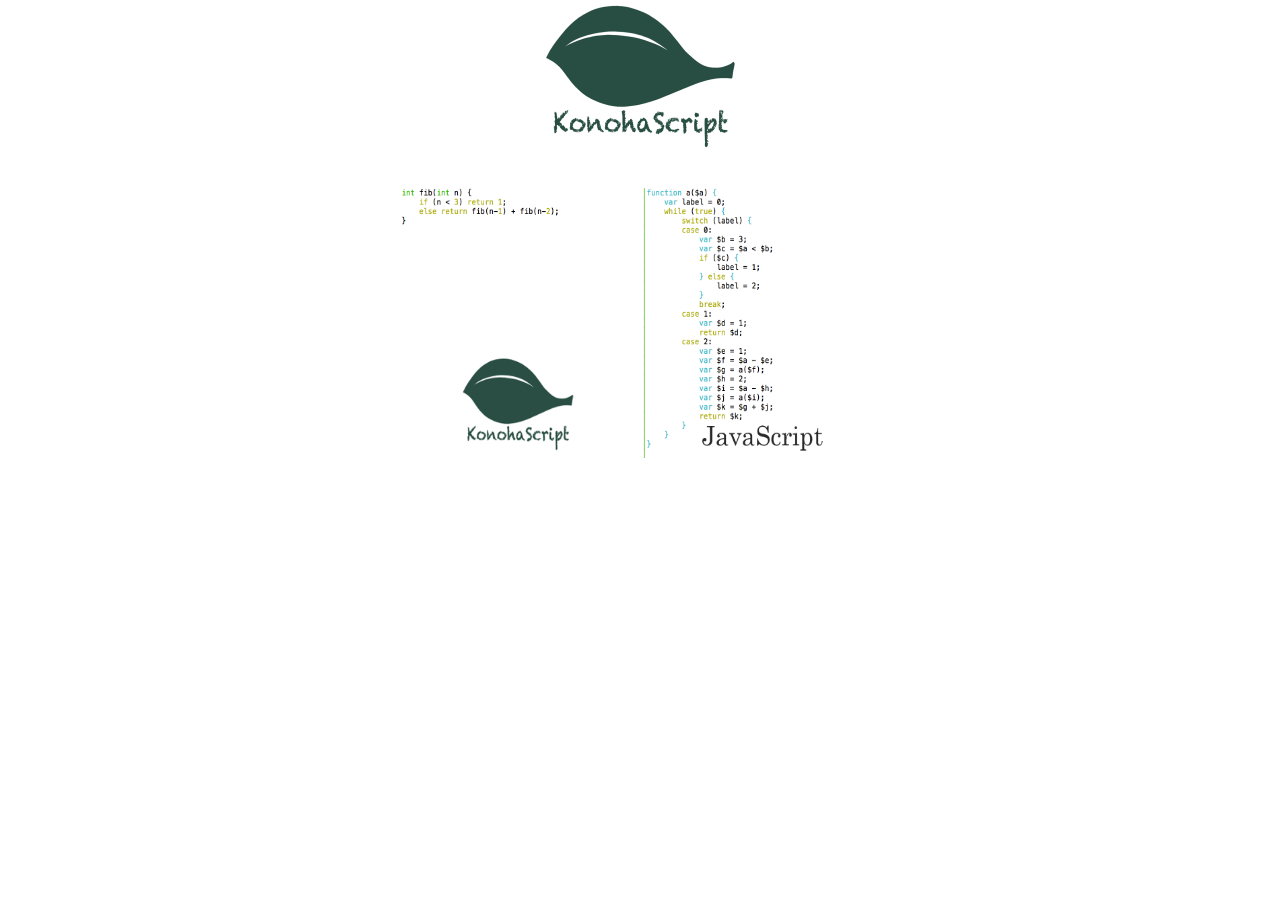
<file: k2js_demo/index.html>
<html>
<head>
<link rel="stylesheet" href="demo.css" type="text/css">
<script type="text/javascript" language="javascript" src="./konoha.js" > </script>
<script type="text/javascript" language="javascript" src="./konoha.math.js" > </script>
<script type="text/javascript" language="javascript" src="./js.js" > </script>
<script type="text/javascript" language="javascript" src="./js.dom.js" > </script>
<script type="text/javascript" language="javascript" src="./js.jquery.js" > </script>
<script type="text/javascript" language="javascript" src="./demo.js" > </script>
<style type="text/css">
canvas { background-color:#000; border: 1px solid #999; }
</style>
</head>

<body onload="konoha_main()">
<img src="konohalogo.png"><br></br>
<img src="screen_shot.png" width="480" height="270" class="mini">
<div class="haikei" id="back"></div>
<div class="shirohaikei" id="whiteback"></div>
<p class="cl" id="close">close</p>
<p class="cl" id="demo1">No.1</p>
<p class="cl" id="demo2">No.2</p>
<p class="cl" id="demo3">No.3</p>
</body>
</html>
</file>
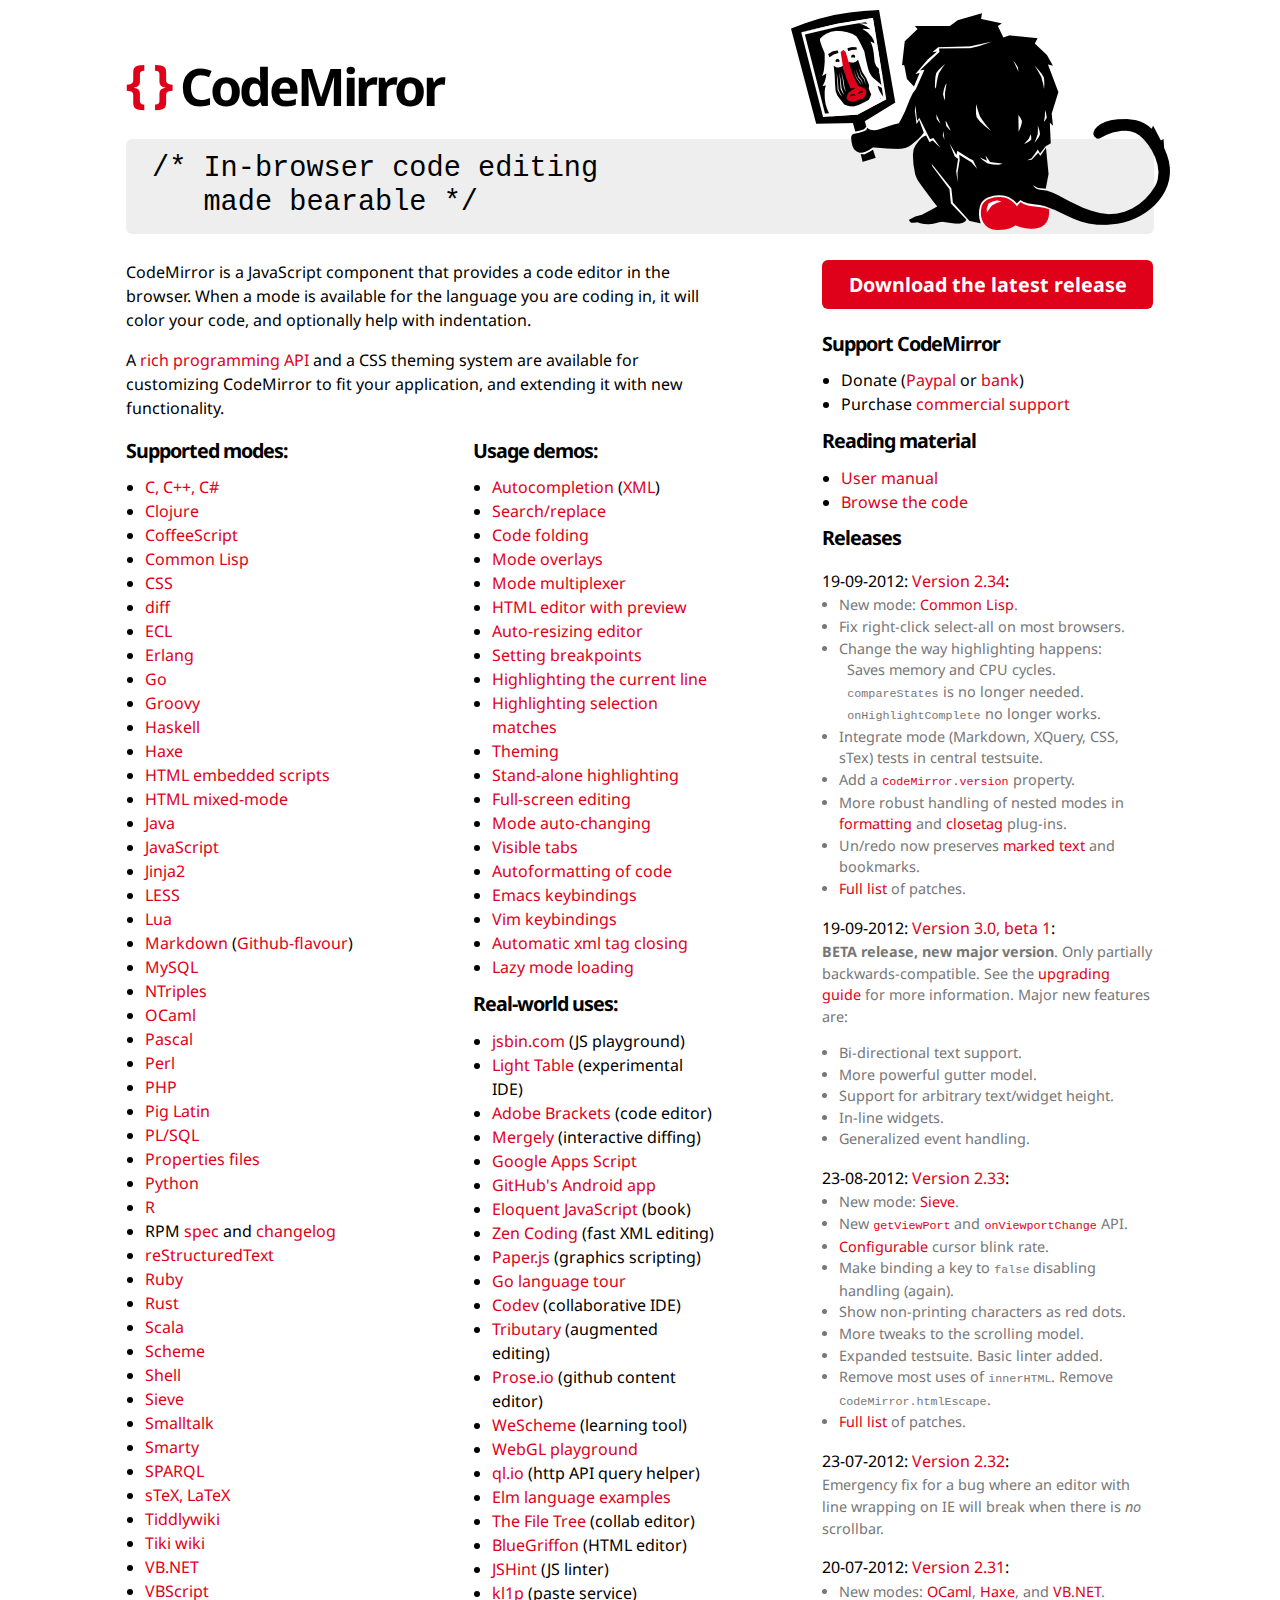
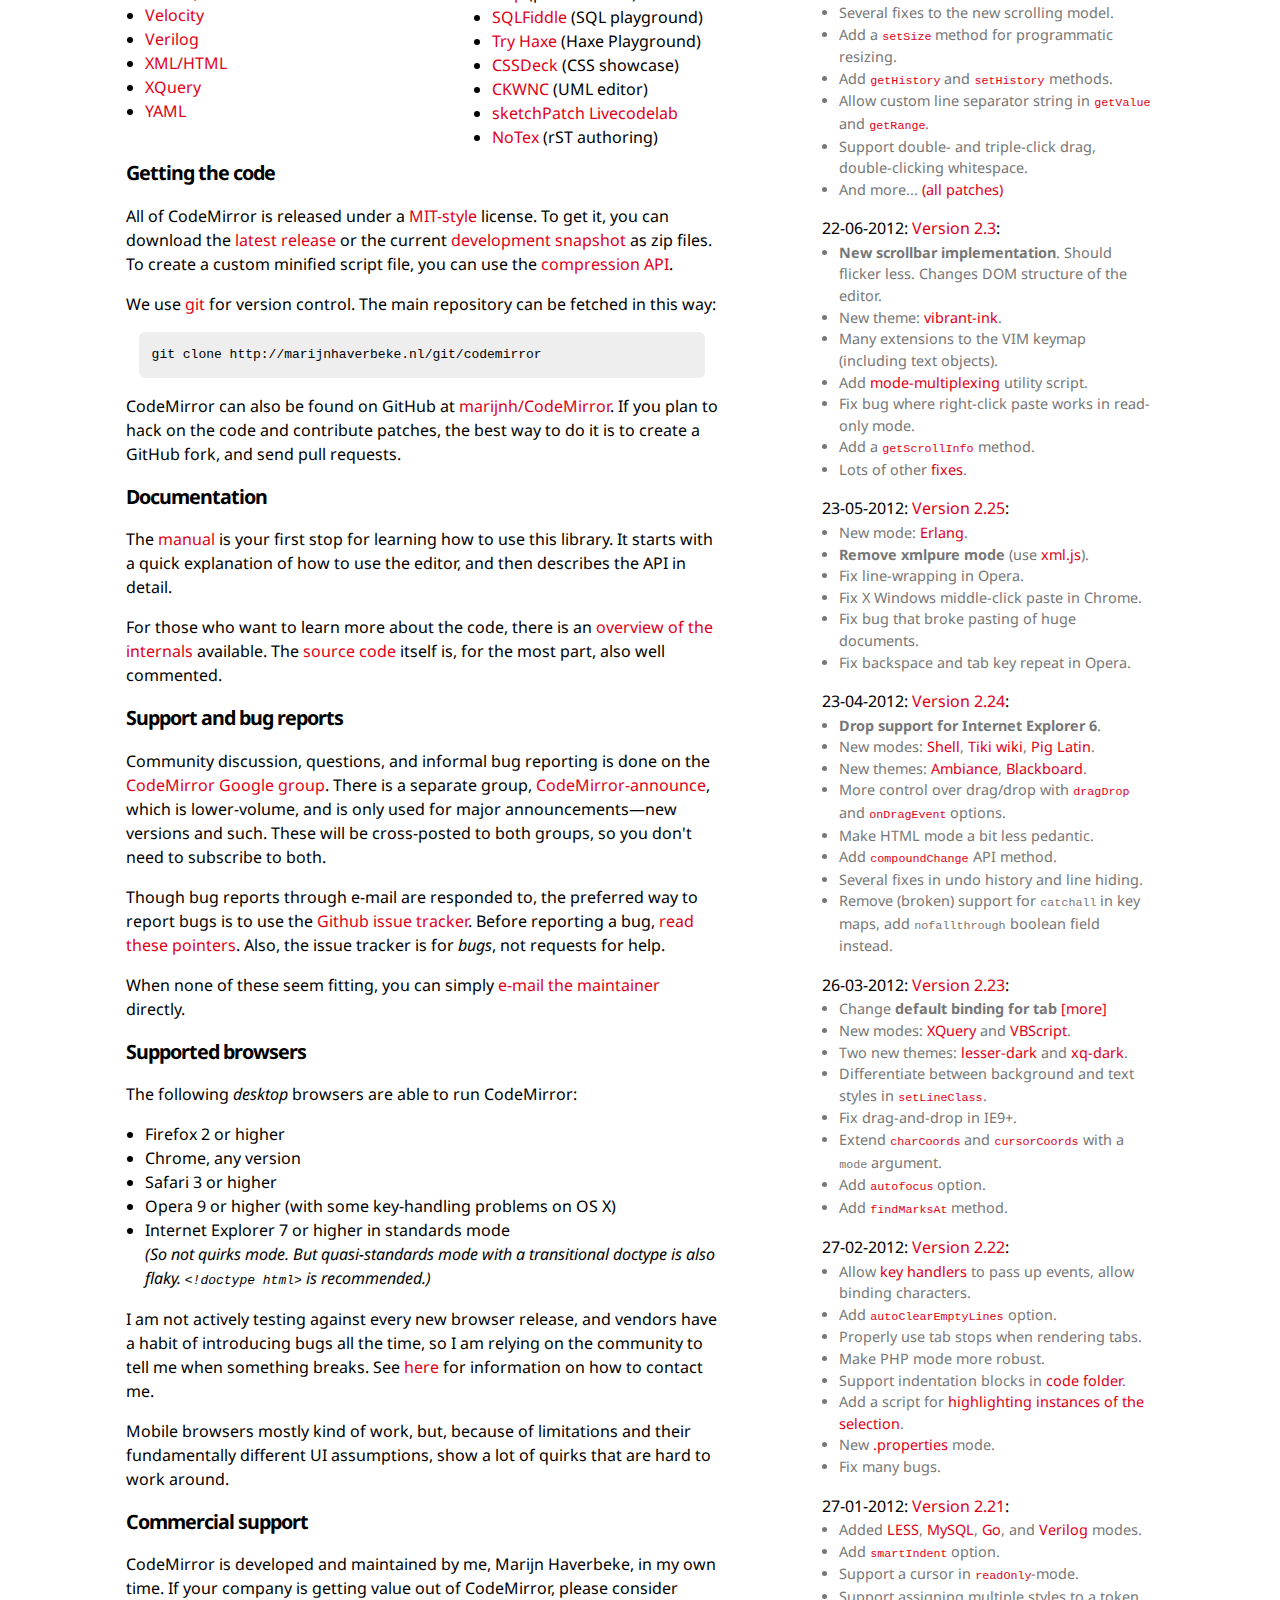
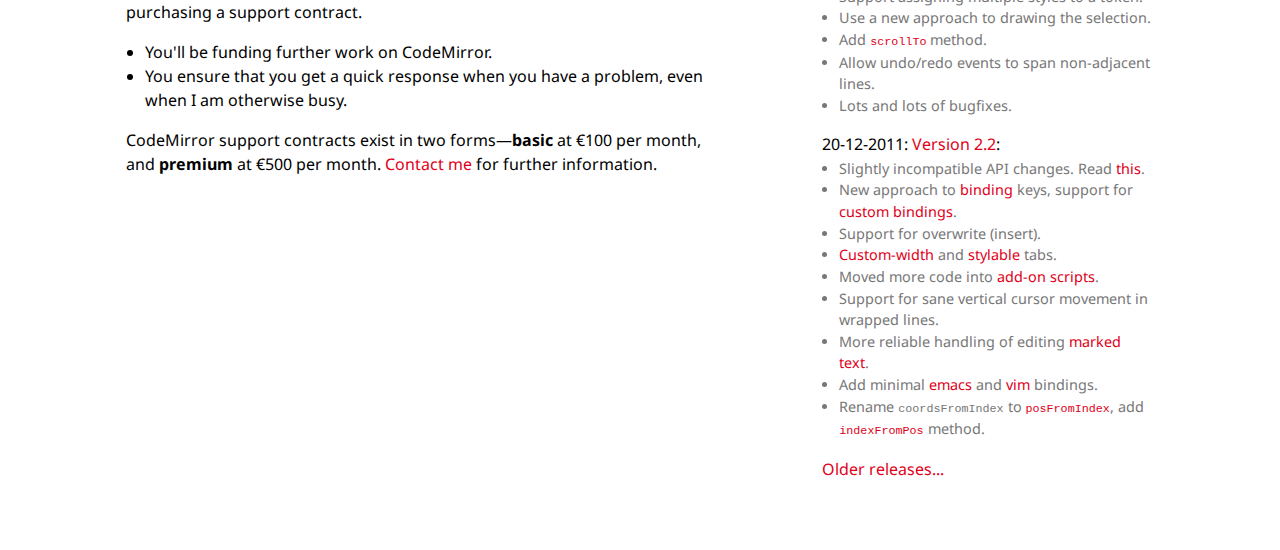
<file: lib/codemirror/index.html>
<!doctype html>
<html>
  <head>
    <meta charset="utf-8"/>
    <title>CodeMirror</title>
    <link rel="stylesheet" type="text/css" href="http://fonts.googleapis.com/css?family=Droid+Sans|Droid+Sans:bold"/>
    <link rel="stylesheet" type="text/css" href="doc/docs.css"/>
    <link rel="alternate" href="http://twitter.com/statuses/user_timeline/242283288.rss" type="application/rss+xml"/>
  </head>
  <body>

<h1><span class="logo-braces">{ }</span> <a href="http://codemirror.net/">CodeMirror</a></h1>

<div class="grey">
<img src="doc/baboon.png" class="logo" alt="logo"/>
<pre>
/* In-browser code editing
   made bearable */
</pre>
</div>

<div class="clear"><div class="left blk">

  <p style="margin-top: 0">CodeMirror is a JavaScript component that
  provides a code editor in the browser. When a mode is available for
  the language you are coding in, it will color your code, and
  optionally help with indentation.</p>

  <p>A <a href="doc/manual.html">rich programming API</a> and a CSS
  theming system are available for customizing CodeMirror to fit your
  application, and extending it with new functionality.</p>

  <div class="clear"><div class="left1 blk">

    <h2 style="margin-top: 0">Supported modes:</h2>

    <ul>
      <li><a href="mode/clike/index.html">C, C++, C#</a></li>
      <li><a href="mode/clojure/index.html">Clojure</a></li>
      <li><a href="mode/coffeescript/index.html">CoffeeScript</a></li>
      <li><a href="mode/commonlisp/index.html">Common Lisp</a></li>
      <li><a href="mode/css/index.html">CSS</a></li>
      <li><a href="mode/diff/index.html">diff</a></li>
      <li><a href="mode/ecl/index.html">ECL</a></li>
      <li><a href="mode/erlang/index.html">Erlang</a></li>
      <li><a href="mode/go/index.html">Go</a></li>
      <li><a href="mode/groovy/index.html">Groovy</a></li>
      <li><a href="mode/haskell/index.html">Haskell</a></li>
      <li><a href="mode/haxe/index.html">Haxe</a></li>
      <li><a href="mode/htmlembedded/index.html">HTML embedded scripts</a></li>
      <li><a href="mode/htmlmixed/index.html">HTML mixed-mode</a></li>
      <li><a href="mode/clike/index.html">Java</a></li>
      <li><a href="mode/javascript/index.html">JavaScript</a></li>
      <li><a href="mode/jinja2/index.html">Jinja2</a></li>
      <li><a href="mode/less/index.html">LESS</a></li>
      <li><a href="mode/lua/index.html">Lua</a></li>
      <li><a href="mode/markdown/index.html">Markdown</a> (<a href="mode/gfm/index.html">Github-flavour</a>)</li>
      <li><a href="mode/mysql/index.html">MySQL</a></li>
      <li><a href="mode/ntriples/index.html">NTriples</a></li>
      <li><a href="mode/ocaml/index.html">OCaml</a></li>
      <li><a href="mode/pascal/index.html">Pascal</a></li>
      <li><a href="mode/perl/index.html">Perl</a></li>
      <li><a href="mode/php/index.html">PHP</a></li>
      <li><a href="mode/pig/index.html">Pig Latin</a></li>
      <li><a href="mode/plsql/index.html">PL/SQL</a></li>
      <li><a href="mode/properties/index.html">Properties files</a></li>
      <li><a href="mode/python/index.html">Python</a></li>
      <li><a href="mode/r/index.html">R</a></li>
      <li>RPM <a href="mode/rpm/spec/index.html">spec</a> and <a href="mode/rpm/changes/index.html">changelog</a></li>
      <li><a href="mode/rst/index.html">reStructuredText</a></li>
      <li><a href="mode/ruby/index.html">Ruby</a></li>
      <li><a href="mode/rust/index.html">Rust</a></li>
      <li><a href="mode/clike/scala.html">Scala</a></li>
      <li><a href="mode/scheme/index.html">Scheme</a></li>
      <li><a href="mode/shell/index.html">Shell</a></li>
      <li><a href="mode/sieve/index.html">Sieve</a></li>
      <li><a href="mode/smalltalk/index.html">Smalltalk</a></li>
      <li><a href="mode/smarty/index.html">Smarty</a></li>
      <li><a href="mode/sparql/index.html">SPARQL</a></li>
      <li><a href="mode/stex/index.html">sTeX, LaTeX</a></li>
      <li><a href="mode/tiddlywiki/index.html">Tiddlywiki</a></li>
      <li><a href="mode/tiki/index.html">Tiki wiki</a></li>
      <li><a href="mode/vb/index.html">VB.NET</a></li>
      <li><a href="mode/vbscript/index.html">VBScript</a></li>
      <li><a href="mode/velocity/index.html">Velocity</a></li>
      <li><a href="mode/verilog/index.html">Verilog</a></li>
      <li><a href="mode/xml/index.html">XML/HTML</a></li>
      <li><a href="mode/xquery/index.html">XQuery</a></li>
      <li><a href="mode/yaml/index.html">YAML</a></li>
    </ul>

  </div><div class="left2 blk">

    <h2 style="margin-top: 0">Usage demos:</h2>

    <ul>
      <li><a href="demo/complete.html">Autocompletion</a> (<a href="demo/xmlcomplete.html">XML</a>)</li>
      <li><a href="demo/search.html">Search/replace</a></li>
      <li><a href="demo/folding.html">Code folding</a></li>
      <li><a href="demo/mustache.html">Mode overlays</a></li>
      <li><a href="demo/multiplex.html">Mode multiplexer</a></li>
      <li><a href="demo/preview.html">HTML editor with preview</a></li>
      <li><a href="demo/resize.html">Auto-resizing editor</a></li>
      <li><a href="demo/marker.html">Setting breakpoints</a></li>
      <li><a href="demo/activeline.html">Highlighting the current line</a></li>
      <li><a href="demo/matchhighlighter.html">Highlighting selection matches</a></li>
      <li><a href="demo/theme.html">Theming</a></li>
      <li><a href="demo/runmode.html">Stand-alone highlighting</a></li>
      <li><a href="demo/fullscreen.html">Full-screen editing</a></li>
      <li><a href="demo/changemode.html">Mode auto-changing</a></li>
      <li><a href="demo/visibletabs.html">Visible tabs</a></li>
      <li><a href="demo/formatting.html">Autoformatting of code</a></li>
      <li><a href="demo/emacs.html">Emacs keybindings</a></li>
      <li><a href="demo/vim.html">Vim keybindings</a></li>
      <li><a href="demo/closetag.html">Automatic xml tag closing</a></li>
      <li><a href="demo/loadmode.html">Lazy mode loading</a></li>
    </ul>

    <h2>Real-world uses:</h2>

    <ul>
      <li><a href="http://jsbin.com">jsbin.com</a> (JS playground)</li>
      <li><a href="http://www.chris-granger.com/2012/04/12/light-table---a-new-ide-concept/">Light Table</a> (experimental IDE)</li>
      <li><a href="http://brackets.io">Adobe Brackets</a> (code editor)</li>
      <li><a href="http://www.mergely.com/">Mergely</a> (interactive diffing)</li>
      <li><a href="https://script.google.com/">Google Apps Script</a></li>
      <li><a href="https://github.com/github/android">GitHub's Android app</a></li>
      <li><a href="http://eloquentjavascript.net/chapter1.html">Eloquent JavaScript</a> (book)</li>
      <li><a href="http://media.chikuyonok.ru/codemirror2/">Zen Coding</a> (fast XML editing)</li>
      <li><a href="http://paperjs.org/">Paper.js</a> (graphics scripting)</li>
      <li><a href="http://tour.golang.org">Go language tour</a></li>
      <li><a href="http://codev.it/">Codev</a> (collaborative IDE)</li>
      <li><a href="http://enjalot.com/tributary/2636296/sinwaves.js">Tributary</a> (augmented editing)</li>
      <li><a href="http://prose.io/">Prose.io</a> (github content editor)</li>
      <li><a href="http://www.wescheme.org/">WeScheme</a> (learning tool)</li>
      <li><a href="http://webglplayground.net/">WebGL playground</a></li>
      <li><a href="http://ql.io/">ql.io</a> (http API query helper)</li>
      <li><a href="http://elm-lang.org/Examples.elm">Elm language examples</a></li>
      <li><a href="https://thefiletree.com">The File Tree</a> (collab editor)</li>
      <li><a href="http://bluegriffon.org/">BlueGriffon</a> (HTML editor)</li>
      <li><a href="http://www.jshint.com/">JSHint</a> (JS linter)</li>
      <li><a href="http://kl1p.com/cmtest/1">kl1p</a> (paste service)</li>
      <li><a href="http://sqlfiddle.com">SQLFiddle</a> (SQL playground)</li>
      <li><a href="http://try.haxe.org">Try Haxe</a> (Haxe Playground) </li>
      <li><a href="http://cssdeck.com/">CSSDeck</a> (CSS showcase)</li>
      <li><a href="http://www.ckwnc.com/">CKWNC</a> (UML editor)</li>
      <li><a href="http://www.sketchpatch.net/labs/livecodelabIntro.html">sketchPatch Livecodelab</a></li>
      <li><a href="https://notex.ch">NoTex</a> (rST authoring)</li>
    </ul>

  </div></div>

  <h2 id="code">Getting the code</h2>

  <p>All of CodeMirror is released under a <a
  href="LICENSE">MIT-style</a> license. To get it, you can download
  the <a href="http://codemirror.net/codemirror.zip">latest
  release</a> or the current <a
  href="http://codemirror.net/codemirror-latest.zip">development
  snapshot</a> as zip files. To create a custom minified script file,
  you can use the <a href="doc/compress.html">compression API</a>.</p>

  <p>We use <a href="http://git-scm.com/">git</a> for version control.
  The main repository can be fetched in this way:</p>

  <pre class="code">git clone http://marijnhaverbeke.nl/git/codemirror</pre>

  <p>CodeMirror can also be found on GitHub at <a
  href="http://github.com/marijnh/CodeMirror">marijnh/CodeMirror</a>.
  If you plan to hack on the code and contribute patches, the best way
  to do it is to create a GitHub fork, and send pull requests.</p>

  <h2 id="documention">Documentation</h2>

  <p>The <a href="doc/manual.html">manual</a> is your first stop for
  learning how to use this library. It starts with a quick explanation
  of how to use the editor, and then describes the API in detail.</p>

  <p>For those who want to learn more about the code, there is
  an <a href="doc/internals.html">overview of the internals</a> available.
  The <a href="http://github.com/marijnh/CodeMirror">source code</a>
  itself is, for the most part, also well commented.</p>

  <h2 id="support">Support and bug reports</h2>

  <p>Community discussion, questions, and informal bug reporting is
  done on
  the <a href="http://groups.google.com/group/codemirror">CodeMirror
  Google group</a>. There is a separate
  group, <a href="http://groups.google.com/group/codemirror-announce">CodeMirror-announce</a>,
  which is lower-volume, and is only used for major announcements—new
  versions and such. These will be cross-posted to both groups, so you
  don't need to subscribe to both.</p>

  <p>Though bug reports through e-mail are responded to, the preferred
  way to report bugs is to use
  the <a href="http://github.com/marijnh/CodeMirror/issues">Github
  issue tracker</a>. Before reporting a
  bug, <a href="doc/reporting.html">read these pointers</a>. Also,
  the issue tracker is for <em>bugs</em>, not requests for help.</p>

  <p>When none of these seem fitting, you can
  simply <a href="mailto:marijnh@gmail.com">e-mail the maintainer</a>
  directly.</p>

  <h2 id="supported">Supported browsers</h2>

  <p>The following <em>desktop</em> browsers are able to run CodeMirror:</p>

  <ul>
    <li>Firefox 2 or higher</li>
    <li>Chrome, any version</li>
    <li>Safari 3 or higher</li>
    <li>Opera 9 or higher (with some key-handling problems on OS X)</li>
    <li>Internet Explorer 7 or higher in standards mode<br>
      <em>(So not quirks mode. But quasi-standards mode with a
      transitional doctype is also flaky. <code>&lt;!doctype
      html></code> is recommended.)</em></li>
  </ul>

  <p>I am not actively testing against every new browser release, and
  vendors have a habit of introducing bugs all the time, so I am
  relying on the community to tell me when something breaks.
  See <a href="#support">here</a> for information on how to contact
  me.</p>

  <p>Mobile browsers mostly kind of work, but, because of limitations
  and their fundamentally different UI assumptions, show a lot of
  quirks that are hard to work around.</p>

  <h2 id="commercial">Commercial support</h2>

  <p>CodeMirror is developed and maintained by me, Marijn Haverbeke,
  in my own time. If your company is getting value out of CodeMirror,
  please consider purchasing a support contract.</p>

  <ul>
    <li>You'll be funding further work on CodeMirror.</li>
    <li>You ensure that you get a quick response when you have a
    problem, even when I am otherwise busy.</li>
  </ul>

  <p>CodeMirror support contracts exist in two
  forms—<strong>basic</strong> at €100 per month,
  and <strong>premium</strong> at €500 per
  month. <a href="mailto:marijnh@gmail.com">Contact me</a> for further
  information.</p>

</div>

<div class="right blk">

  <a href="http://codemirror.net/codemirror.zip" class="download">Download the latest release</a>

  <h2>Support CodeMirror</h2>

  <ul>
    <li>Donate
    (<span onclick="document.getElementById('paypal').submit();"
    class="quasilink">Paypal</span>
    or <span onclick="document.getElementById('bankinfo').style.display = 'block';"
             class="quasilink">bank</span>)</li>
    <li>Purchase <a href="#commercial">commercial support</a></li>
  </ul>

  <p id="bankinfo" style="display: none;">
    Bank: <i>Rabobank</i><br/>
    Country: <i>Netherlands</i><br/>
    SWIFT: <i>RABONL2U</i><br/>
    Account: <i>147850770</i><br/>
    Name: <i>Marijn Haverbeke</i><br/>
    IBAN: <i>NL26 RABO 0147 8507 70</i>
  </p>

  <h2>Reading material</h2>

  <ul>
    <li><a href="doc/manual.html">User manual</a></li>
    <li><a href="http://github.com/marijnh/CodeMirror">Browse the code</a></li>
  </ul>

  <h2 id=releases>Releases</h2>

  <p class="rel">19-09-2012: <a href="http://codemirror.net/codemirror-2.34.zip">Version 2.34</a>:</p>

  <ul class="rel-note">
    <li>New mode: <a href="mode/commonlisp/index.html">Common Lisp</a>.</li>
    <li>Fix right-click select-all on most browsers.</li>
    <li>Change the way highlighting happens:<br>&nbsp; Saves memory and CPU cycles.<br>&nbsp; <code>compareStates</code> is no longer needed.<br>&nbsp; <code>onHighlightComplete</code> no longer works.</li>
    <li>Integrate mode (Markdown, XQuery, CSS, sTex) tests in central testsuite.</li>
    <li>Add a <a href="doc/manual.html#version"><code>CodeMirror.version</code></a> property.</li>
    <li>More robust handling of nested modes in <a href="demo/formatting.html">formatting</a> and <a href="demo/closetag.html">closetag</a> plug-ins.</li>
    <li>Un/redo now preserves <a href="doc/manual.html#markText">marked text</a> and bookmarks.</li>
    <li><a href="https://github.com/marijnh/CodeMirror/compare/v2.33...v2.34">Full list</a> of patches.</li>
  </ul>

  <p class="rel">19-09-2012: <a href="http://codemirror.net/codemirror-3.0beta1.zip">Version 3.0, beta 1</a>:</p>

  <p class="rel-note"><strong>BETA release, new major version</strong>. Only partially
  backwards-compatible. See
  the <a href="http://codemirror.net/3/doc/upgrade_v3.html">upgrading
  guide</a> for more information. Major new features are:</p>

  <ul class="rel-note">
    <li>Bi-directional text support.</li>
    <li>More powerful gutter model.</li>
    <li>Support for arbitrary text/widget height.</li>
    <li>In-line widgets.</li>
    <li>Generalized event handling.</li>
  </ul>

  <p class="rel">23-08-2012: <a href="http://codemirror.net/codemirror-2.33.zip">Version 2.33</a>:</p>

  <ul class="rel-note">
    <li>New mode: <a href="mode/sieve/index.html">Sieve</a>.</li>
    <li>New <a href="doc/manual.html#getViewport"><code>getViewPort</code></a> and <a href="doc/manual.html#option_onViewportChange"><code>onViewportChange</code></a> API.</li>
    <li><a href="doc/manual.html#option_cursorBlinkRate">Configurable</a> cursor blink rate.</li>
    <li>Make binding a key to <code>false</code> disabling handling (again).</li>
    <li>Show non-printing characters as red dots.</li>
    <li>More tweaks to the scrolling model.</li>
    <li>Expanded testsuite. Basic linter added.</li>
    <li>Remove most uses of <code>innerHTML</code>. Remove <code>CodeMirror.htmlEscape</code>.</li>
    <li><a href="https://github.com/marijnh/CodeMirror/compare/v2.32...v2.33">Full list</a> of patches.</li>
  </ul>

  <p class="rel">23-07-2012: <a href="http://codemirror.net/codemirror-2.32.zip">Version 2.32</a>:</p>

  <p class="rel-note">Emergency fix for a bug where an editor with
  line wrapping on IE will break when there is <em>no</em>
  scrollbar.</p>

  <p class="rel">20-07-2012: <a href="http://codemirror.net/codemirror-2.31.zip">Version 2.31</a>:</p>

  <ul class="rel-note">
    <li>New modes: <a href="mode/ocaml/index.html">OCaml</a>, <a href="mode/haxe/index.html">Haxe</a>, and <a href="mode/vb/index.html">VB.NET</a>.</li>
    <li>Several fixes to the new scrolling model.</li>
    <li>Add a <a href="doc/manual.html#setSize"><code>setSize</code></a> method for programmatic resizing.</li>
    <li>Add <a href="doc/manual.html#getHistory"><code>getHistory</code></a> and <a href="doc/manual.html#setHistory"><code>setHistory</code></a> methods.</li>
    <li>Allow custom line separator string in <a href="doc/manual.html#getValue"><code>getValue</code></a> and <a href="doc/manual.html#getRange"><code>getRange</code></a>.</li>
    <li>Support double- and triple-click drag, double-clicking whitespace.</li>
    <li>And more... <a href="https://github.com/marijnh/CodeMirror/compare/v2.3...v2.31">(all patches)</a></li>
  </ul>

  <p class="rel">22-06-2012: <a href="http://codemirror.net/codemirror-2.3.zip">Version 2.3</a>:</p>

  <ul class="rel-note">
    <li><strong>New scrollbar implementation</strong>. Should flicker less. Changes DOM structure of the editor.</li>
    <li>New theme: <a href="demo/theme.html?vibrant-ink">vibrant-ink</a>.</li>
    <li>Many extensions to the VIM keymap (including text objects).</li>
    <li>Add <a href="demo/multiplex.html">mode-multiplexing</a> utility script.</li>
    <li>Fix bug where right-click paste works in read-only mode.</li>
    <li>Add a <a href="doc/manual.html#getScrollInfo"><code>getScrollInfo</code></a> method.</li>
    <li>Lots of other <a href="https://github.com/marijnh/CodeMirror/compare/v2.25...v2.3">fixes</a>.</li>
  </ul>

  <p class="rel">23-05-2012: <a href="http://codemirror.net/codemirror-2.25.zip">Version 2.25</a>:</p>

  <ul class="rel-note">
    <li>New mode: <a href="mode/erlang/index.html">Erlang</a>.</li>
    <li><strong>Remove xmlpure mode</strong> (use <a href="mode/xml/index.html">xml.js</a>).</li>
    <li>Fix line-wrapping in Opera.</li>
    <li>Fix X Windows middle-click paste in Chrome.</li>
    <li>Fix bug that broke pasting of huge documents.</li>
    <li>Fix backspace and tab key repeat in Opera.</li>
  </ul>

  <p class="rel">23-04-2012: <a href="http://codemirror.net/codemirror-2.24.zip">Version 2.24</a>:</p>

  <ul class="rel-note">
    <li><strong>Drop support for Internet Explorer 6</strong>.</li>
    <li>New
    modes: <a href="mode/shell/index.html">Shell</a>, <a href="mode/tiki/index.html">Tiki
    wiki</a>, <a href="mode/pig/index.html">Pig Latin</a>.</li>
    <li>New themes: <a href="demo/theme.html?ambiance">Ambiance</a>, <a href="demo/theme.html?blackboard">Blackboard</a>.</li>
    <li>More control over drag/drop
    with <a href="doc/manual.html#option_dragDrop"><code>dragDrop</code></a>
    and <a href="doc/manual.html#option_onDragEvent"><code>onDragEvent</code></a>
    options.</li>
    <li>Make HTML mode a bit less pedantic.</li>
    <li>Add <a href="doc/manual.html#compoundChange"><code>compoundChange</code></a> API method.</li>
    <li>Several fixes in undo history and line hiding.</li>
    <li>Remove (broken) support for <code>catchall</code> in key maps,
    add <code>nofallthrough</code> boolean field instead.</li>
  </ul>

  <p class="rel">26-03-2012: <a href="http://codemirror.net/codemirror-2.23.zip">Version 2.23</a>:</p>

  <ul class="rel-note">
    <li>Change <strong>default binding for tab</strong> <a href="javascript:void(document.getElementById('tabbinding').style.display='')">[more]</a>
      <div style="display: none" id=tabbinding>
        Starting in 2.23, these bindings are default:
        <ul><li>Tab: Insert tab character</li>
          <li>Shift-tab: Reset line indentation to default</li>
          <li>Ctrl/Cmd-[: Reduce line indentation (old tab behaviour)</li>
          <li>Ctrl/Cmd-]: Increase line indentation (old shift-tab behaviour)</li>
        </ul>
      </div>
    </li>
    <li>New modes: <a href="mode/xquery/index.html">XQuery</a> and <a href="mode/vbscript/index.html">VBScript</a>.</li>
    <li>Two new themes: <a href="mode/less/index.html">lesser-dark</a> and <a href="mode/xquery/index.html">xq-dark</a>.</li>
    <li>Differentiate between background and text styles in <a href="doc/manual.html#setLineClass"><code>setLineClass</code></a>.</li>
    <li>Fix drag-and-drop in IE9+.</li>
    <li>Extend <a href="doc/manual.html#charCoords"><code>charCoords</code></a>
    and <a href="doc/manual.html#cursorCoords"><code>cursorCoords</code></a> with a <code>mode</code> argument.</li>
    <li>Add <a href="doc/manual.html#option_autofocus"><code>autofocus</code></a> option.</li>
    <li>Add <a href="doc/manual.html#findMarksAt"><code>findMarksAt</code></a> method.</li>
  </ul>

  <p class="rel">27-02-2012: <a href="http://codemirror.net/codemirror-2.22.zip">Version 2.22</a>:</p>

  <ul class="rel-note">
    <li>Allow <a href="doc/manual.html#keymaps">key handlers</a> to pass up events, allow binding characters.</li>
    <li>Add <a href="doc/manual.html#option_autoClearEmptyLines"><code>autoClearEmptyLines</code></a> option.</li>
    <li>Properly use tab stops when rendering tabs.</li>
    <li>Make PHP mode more robust.</li>
    <li>Support indentation blocks in <a href="doc/manual.html#util_foldcode">code folder</a>.</li>
    <li>Add a script for <a href="doc/manual.html#util_match-highlighter">highlighting instances of the selection</a>.</li>
    <li>New <a href="mode/properties/index.html">.properties</a> mode.</li>
    <li>Fix many bugs.</li>
  </ul>

  <p class="rel">27-01-2012: <a href="http://codemirror.net/codemirror-2.21.zip">Version 2.21</a>:</p>

  <ul class="rel-note">
    <li>Added <a href="mode/less/index.html">LESS</a>, <a href="mode/mysql/index.html">MySQL</a>,
    <a href="mode/go/index.html">Go</a>, and <a href="mode/verilog/index.html">Verilog</a> modes.</li>
    <li>Add <a href="doc/manual.html#option_smartIndent"><code>smartIndent</code></a>
    option.</li>
    <li>Support a cursor in <a href="doc/manual.html#option_readOnly"><code>readOnly</code></a>-mode.</li>
    <li>Support assigning multiple styles to a token.</li>
    <li>Use a new approach to drawing the selection.</li>
    <li>Add <a href="doc/manual.html#scrollTo"><code>scrollTo</code></a> method.</li>
    <li>Allow undo/redo events to span non-adjacent lines.</li>
    <li>Lots and lots of bugfixes.</li>
  </ul>

  <p class="rel">20-12-2011: <a href="http://codemirror.net/codemirror-2.2.zip">Version 2.2</a>:</p>

  <ul class="rel-note">
    <li>Slightly incompatible API changes. Read <a href="doc/upgrade_v2.2.html">this</a>.</li>
    <li>New approach
    to <a href="doc/manual.html#option_extraKeys">binding</a> keys,
    support for <a href="doc/manual.html#option_keyMap">custom
    bindings</a>.</li>
    <li>Support for overwrite (insert).</li>
    <li><a href="doc/manual.html#option_tabSize">Custom-width</a>
    and <a href="demo/visibletabs.html">stylable</a> tabs.</li>
    <li>Moved more code into <a href="doc/manual.html#addons">add-on scripts</a>.</li>
    <li>Support for sane vertical cursor movement in wrapped lines.</li>
    <li>More reliable handling of
    editing <a href="doc/manual.html#markText">marked text</a>.</li>
    <li>Add minimal <a href="demo/emacs.html">emacs</a>
    and <a href="demo/vim.html">vim</a> bindings.</li>
    <li>Rename <code>coordsFromIndex</code>
    to <a href="doc/manual.html#posFromIndex"><code>posFromIndex</code></a>,
    add <a href="doc/manual.html#indexFromPos"><code>indexFromPos</code></a>
    method.</li>
  </ul>

  <p><a href="doc/oldrelease.html">Older releases...</a></p>

</div></div>

<div style="height: 2em">&nbsp;</div>

  <form action="https://www.paypal.com/cgi-bin/webscr" method="post" id="paypal">
    <input type="hidden" name="cmd" value="_s-xclick"/>
    <input type="hidden" name="hosted_button_id" value="3FVHS5FGUY7CC"/>
  </form>

  </body>
</html>
</file>
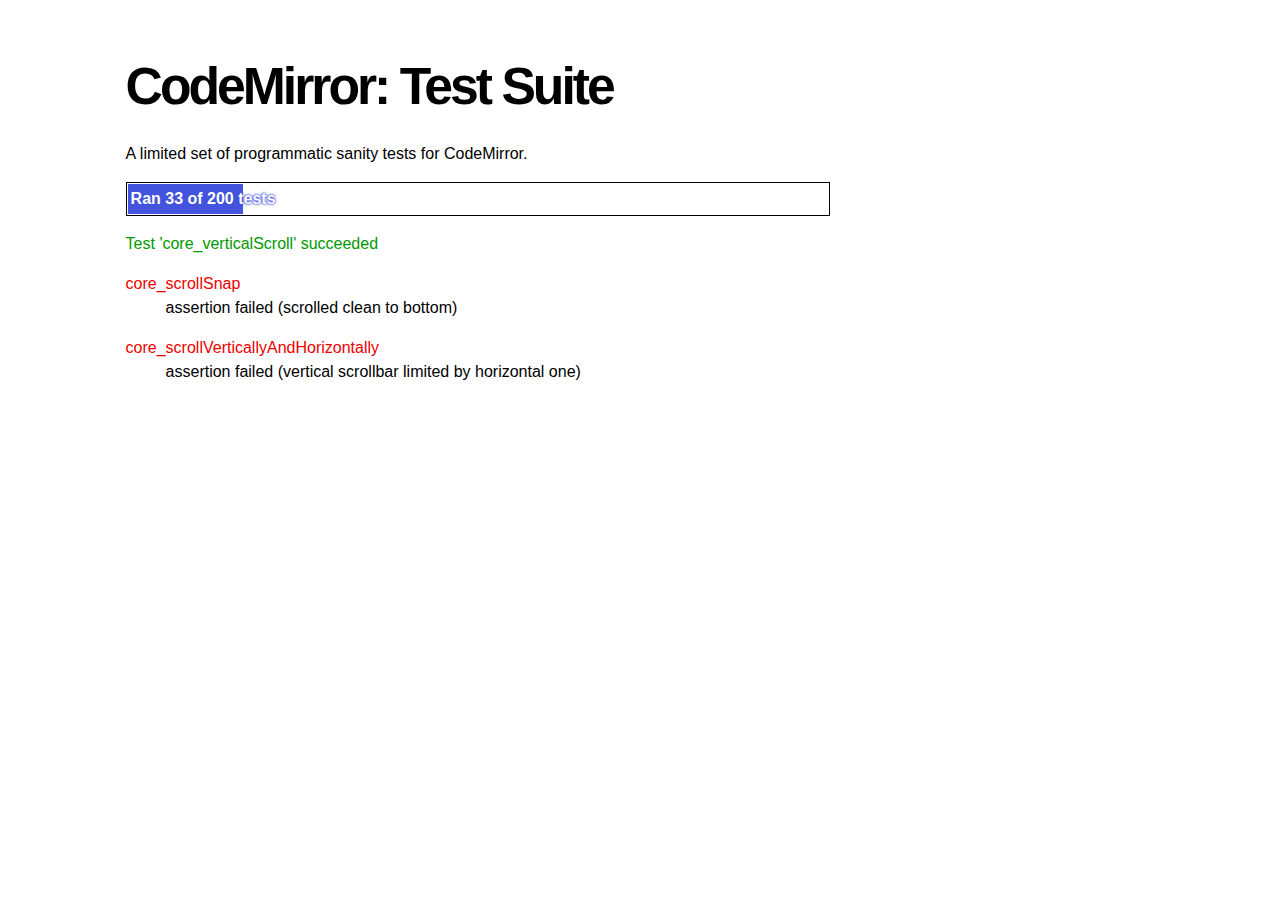
<file: lib/codemirror/test/index.html>
<!doctype html>
<html>
  <head>
    <meta charset="utf-8">
    <title>CodeMirror: Test Suite</title>
    <link rel="stylesheet" href="../lib/codemirror.css">
    <link rel="stylesheet" href="../doc/docs.css">
    <link rel="stylesheet" href="mode_test.css">
    <script src="../lib/codemirror.js"></script>
    <script src="../mode/javascript/javascript.js"></script>
    <script src="../mode/xml/xml.js"></script>

    <style type="text/css">
      .ok {color: #090;}
      .fail {color: #e00;}
      .error {color: #c90;}
      .done {font-weight: bold;}
      #progress {
        background: #45d;
        color: white;
        text-shadow: 0 0 1px #45d, 0 0 2px #45d, 0 0 3px #45d;
        font-weight: bold;
        white-space: pre;
      }
    </style>
  </head>
  <body>
    <h1>CodeMirror: Test Suite</h1>

    <p>A limited set of programmatic sanity tests for CodeMirror.</p>

    <div style="border: 1px solid black; padding: 1px; max-width: 700px;">
      <div style="width: 0px;" id=progress><div style="padding: 3px;">Ran <span id="progress_ran">0</span><span id="progress_total"> of 0</span> tests</div></div>
    </div>
    <p id=status>Please enable JavaScript...</p>
    <div id=output></div>

    <div style="visibility: hidden" id=testground></div>

    <script src="driver.js"></script>
    <script src="test.js"></script>
    <script src="mode_test.js"></script>
    <script src="../mode/css/css.js"></script>
    <script src="../mode/css/test.js"></script>
    <script src="../mode/markdown/markdown.js"></script>
    <script src="../mode/markdown/test.js"></script>
    <script src="../mode/stex/stex.js"></script>
    <script src="../mode/stex/test.js"></script>
    <script>
      window.onload = function() {
        runHarness();
      };
      CodeMirror.connect(window, 'hashchange', function(){
        runHarness();
      });

      function esc(str) {
        return str.replace(/[<&]/, function(ch) { return ch == "<" ? "&lt;" : "&amp;"; });
      }

      var output = document.getElementById("output"),
          progress = document.getElementById("progress"),
          progressRan = document.getElementById("progress_ran").childNodes[0],
          progressTotal = document.getElementById("progress_total").childNodes[0];
      var count = 0,
          failed = 0,
          bad = "",
          running = false, // Flag that states tests are running
         quit = false, // Flag to quit tests ASAP
         verbose = false; // Adds message for *every* test to output
      
      function runHarness(){
        if (running) {
          quit = true;
          setStatus("Restarting tests...", '', true);
          setTimeout(function(){runHarness();}, 500);
          return;
        }
        if (window.location.hash.substr(1)){
          debug = window.location.hash.substr(1).split(",");
        } else {
          debug = null;
        }
        quit = false;
        running = true;
        setStatus("Loading tests...");
        count = 0;
        failed = 0;
        bad = "";
        verbose = false;
        debugUsed = Array();
        totalTests = tests.length;
        progressTotal.nodeValue = " of " + totalTests;
        progressRan.nodeValue = count;
        output.innerHTML = '';
        document.getElementById("testground").innerHTML = "<form>" +
          "<textarea id=\"code\" name=\"code\"></textarea>" +
          "<input type=submit value=ok name=submit>" +
          "</form>";
        runTests(displayTest);
      }
      
      function setStatus(message, className, force){
        if (quit && !force) return;
        if (!message) throw("must provide message");
        var status = document.getElementById("status").childNodes[0];
        status.nodeValue = message;
        status.parentNode.className = className;
      }
      function addOutput(name, className, code){
        var newOutput = document.createElement("dl");
        var newTitle = document.createElement("dt");
        newTitle.className = className;
        newTitle.appendChild(document.createTextNode(name));
        newOutput.appendChild(newTitle);
        var newMessage = document.createElement("dd");
        newMessage.innerHTML = code;
        newOutput.appendChild(newTitle);
        newOutput.appendChild(newMessage);
        output.appendChild(newOutput);
      }
      function displayTest(type, name, customMessage) {
        var message = "???";
        if (type != "done") ++count;
        progress.style.width = (count * (progress.parentNode.clientWidth - 2) / totalTests) + "px";
        progressTotal.nodeValue = " of " + totalTests +
          (debugUsed.length && type != "done" ? "+" : "");
        progressRan.nodeValue = count;
        if (type == "ok") {
          message = "Test '" + name + "' succeeded";
          if (!verbose) customMessage = false;
        } else if (type == "expected") {
          message = "Test '" + name + "' failed as expected";
          if (!verbose) customMessage = false;
        } else if (type == "error" || type == "fail") {
          ++failed;
          message = "Test '" + name + "' failed";
        } else if (type == "done") {
          if (failed) {
            type += " fail";
            message = failed + " failure" + (failed > 1 ? "s" : "");
          } else if (count < totalTests) {
            failed = totalTests - count;
            type += " fail";
            message = failed + " failure" + (failed > 1 ? "s" : "");
          } else {
            type += " ok";
            message = "All passed";
          }
          if (debug && debug.length) {
            var bogusTests = totalTests - count;
            message += " — " + bogusTests + " nonexistent test" +
              (bogusTests > 1 ? "s" : "") + " requested by location.hash: " +
              "`" + debug.join("`, `") + "`";
          } else {
            progressTotal.nodeValue = '';
          }
          customMessage = true; // Hack to avoid adding to output
        }
        if (verbose && !customMessage)  customMessage = message;
        setStatus(message, type);
        if (customMessage.length > 0) {
          addOutput(name, type, customMessage);
        }
      }
    </script>
  </body>
</html>
</file>
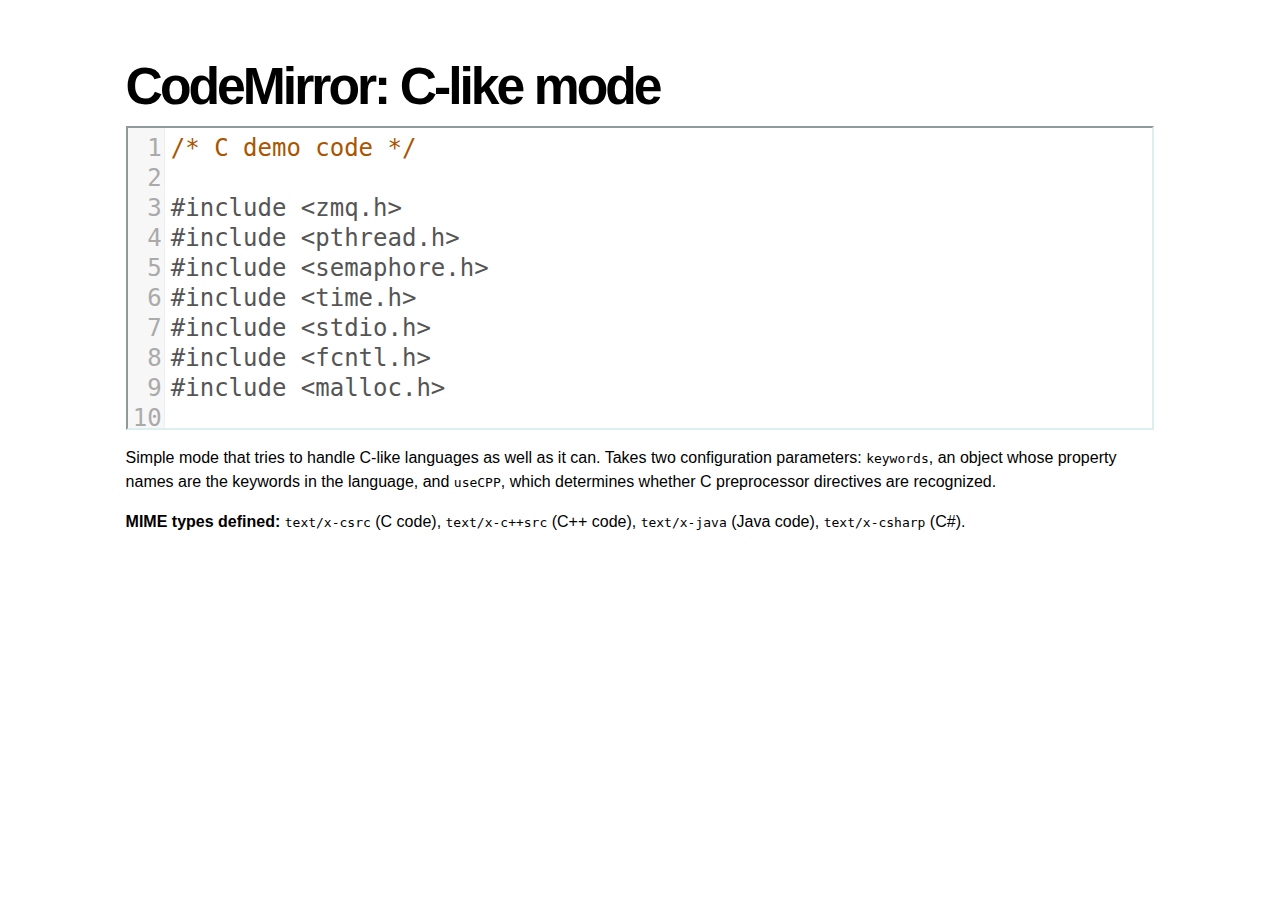
<file: lib/codemirror/mode/clike/index.html>
<!doctype html>
<html>
  <head>
    <meta charset="utf-8">
    <title>CodeMirror: C-like mode</title>
    <link rel="stylesheet" href="../../lib/codemirror.css">
    <script src="../../lib/codemirror.js"></script>
    <script src="clike.js"></script>
    <link rel="stylesheet" href="../../doc/docs.css">
    <style>.CodeMirror {border: 2px inset #dee;}</style>
  </head>
  <body>
    <h1>CodeMirror: C-like mode</h1>

<form><textarea id="code" name="code">
/* C demo code */

#include <zmq.h>
#include <pthread.h>
#include <semaphore.h>
#include <time.h>
#include <stdio.h>
#include <fcntl.h>
#include <malloc.h>

typedef struct {
  void* arg_socket;
  zmq_msg_t* arg_msg;
  char* arg_string;
  unsigned long arg_len;
  int arg_int, arg_command;

  int signal_fd;
  int pad;
  void* context;
  sem_t sem;
} acl_zmq_context;

#define p(X) (context->arg_##X)

void* zmq_thread(void* context_pointer) {
  acl_zmq_context* context = (acl_zmq_context*)context_pointer;
  char ok = 'K', err = 'X';
  int res;

  while (1) {
    while ((res = sem_wait(&amp;context->sem)) == EINTR);
    if (res) {write(context->signal_fd, &amp;err, 1); goto cleanup;}
    switch(p(command)) {
    case 0: goto cleanup;
    case 1: p(socket) = zmq_socket(context->context, p(int)); break;
    case 2: p(int) = zmq_close(p(socket)); break;
    case 3: p(int) = zmq_bind(p(socket), p(string)); break;
    case 4: p(int) = zmq_connect(p(socket), p(string)); break;
    case 5: p(int) = zmq_getsockopt(p(socket), p(int), (void*)p(string), &amp;p(len)); break;
    case 6: p(int) = zmq_setsockopt(p(socket), p(int), (void*)p(string), p(len)); break;
    case 7: p(int) = zmq_send(p(socket), p(msg), p(int)); break;
    case 8: p(int) = zmq_recv(p(socket), p(msg), p(int)); break;
    case 9: p(int) = zmq_poll(p(socket), p(int), p(len)); break;
    }
    p(command) = errno;
    write(context->signal_fd, &amp;ok, 1);
  }
 cleanup:
  close(context->signal_fd);
  free(context_pointer);
  return 0;
}

void* zmq_thread_init(void* zmq_context, int signal_fd) {
  acl_zmq_context* context = malloc(sizeof(acl_zmq_context));
  pthread_t thread;

  context->context = zmq_context;
  context->signal_fd = signal_fd;
  sem_init(&amp;context->sem, 1, 0);
  pthread_create(&amp;thread, 0, &amp;zmq_thread, context);
  pthread_detach(thread);
  return context;
}
</textarea></form>

    <script>
      var editor = CodeMirror.fromTextArea(document.getElementById("code"), {
        lineNumbers: true,
        matchBrackets: true,
        mode: "text/x-csrc"
      });
    </script>

    <p>Simple mode that tries to handle C-like languages as well as it
    can. Takes two configuration parameters: <code>keywords</code>, an
    object whose property names are the keywords in the language,
    and <code>useCPP</code>, which determines whether C preprocessor
    directives are recognized.</p>

    <p><strong>MIME types defined:</strong> <code>text/x-csrc</code>
    (C code), <code>text/x-c++src</code> (C++
    code), <code>text/x-java</code> (Java
    code), <code>text/x-csharp</code> (C#).</p>
  </body>
</html>
</file>
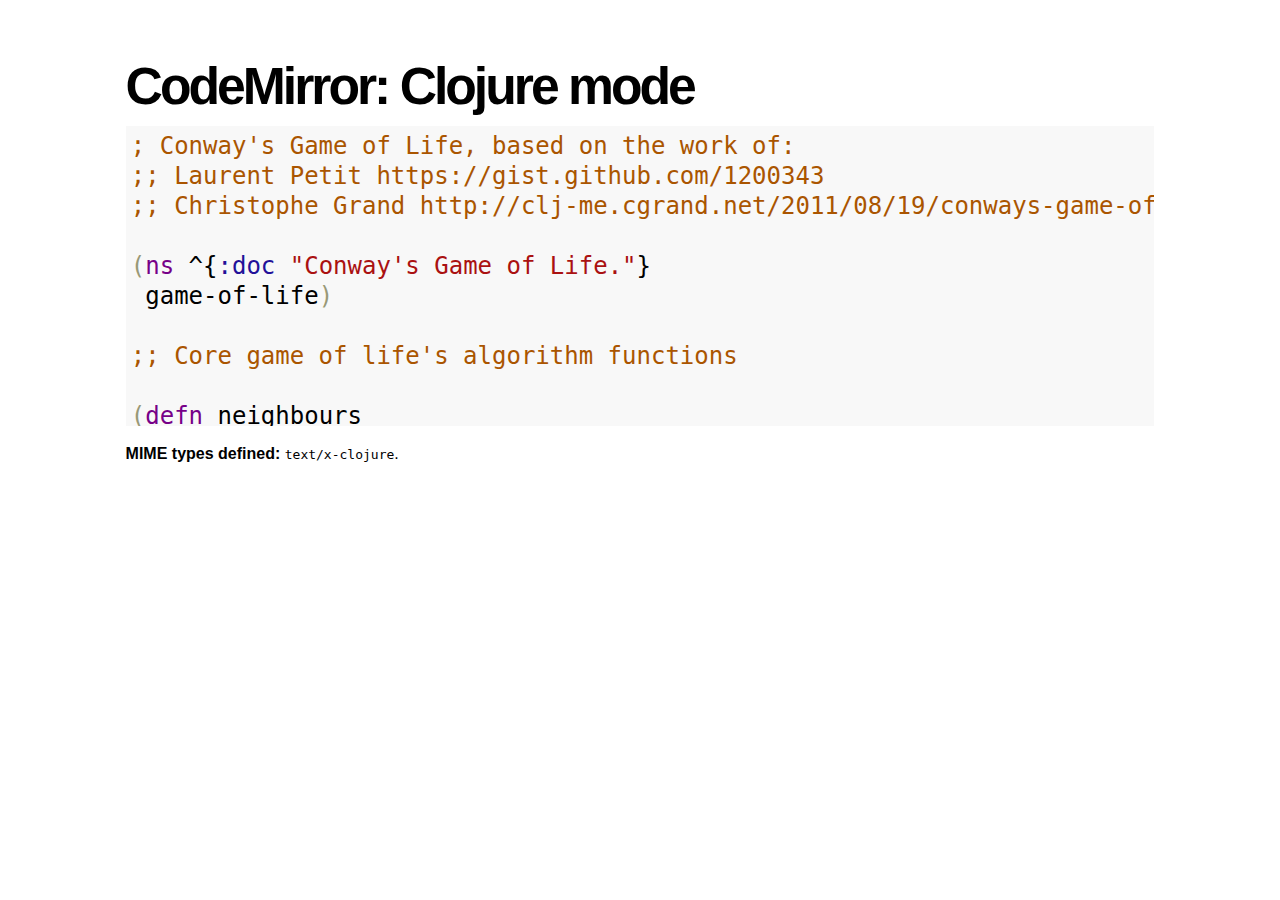
<file: lib/codemirror/mode/clojure/index.html>
<!doctype html>
<html>
  <head>
    <meta charset="utf-8">
    <title>CodeMirror: Clojure mode</title>
    <link rel="stylesheet" href="../../lib/codemirror.css">
    <script src="../../lib/codemirror.js"></script>
    <script src="clojure.js"></script>
    <style>.CodeMirror {background: #f8f8f8;}</style>
    <link rel="stylesheet" href="../../doc/docs.css">
  </head>
  <body>
    <h1>CodeMirror: Clojure mode</h1>
    <form><textarea id="code" name="code">
; Conway's Game of Life, based on the work of:
;; Laurent Petit https://gist.github.com/1200343
;; Christophe Grand http://clj-me.cgrand.net/2011/08/19/conways-game-of-life

(ns ^{:doc "Conway's Game of Life."}
 game-of-life)

;; Core game of life's algorithm functions

(defn neighbours 
  "Given a cell's coordinates, returns the coordinates of its neighbours."
  [[x y]]
  (for [dx [-1 0 1] dy (if (zero? dx) [-1 1] [-1 0 1])]
    [(+ dx x) (+ dy y)]))

(defn step 
  "Given a set of living cells, computes the new set of living cells."
  [cells]
  (set (for [[cell n] (frequencies (mapcat neighbours cells))
             :when (or (= n 3) (and (= n 2) (cells cell)))]
         cell)))

;; Utility methods for displaying game on a text terminal

(defn print-board 
  "Prints a board on *out*, representing a step in the game."
  [board w h]
  (doseq [x (range (inc w)) y (range (inc h))]
    (if (= y 0) (print "\n")) 
    (print (if (board [x y]) "[X]" " . "))))

(defn display-grids 
  "Prints a squence of boards on *out*, representing several steps."
  [grids w h]
  (doseq [board grids]
    (print-board board w h)
    (print "\n")))

;; Launches an example board

(def 
  ^{:doc "board represents the initial set of living cells"}
   board #{[2 1] [2 2] [2 3]})

(display-grids (take 3 (iterate step board)) 5 5) </textarea></form>
    <script>
      var editor = CodeMirror.fromTextArea(document.getElementById("code"), {});
    </script>

    <p><strong>MIME types defined:</strong> <code>text/x-clojure</code>.</p>

  </body>
</html>
</file>
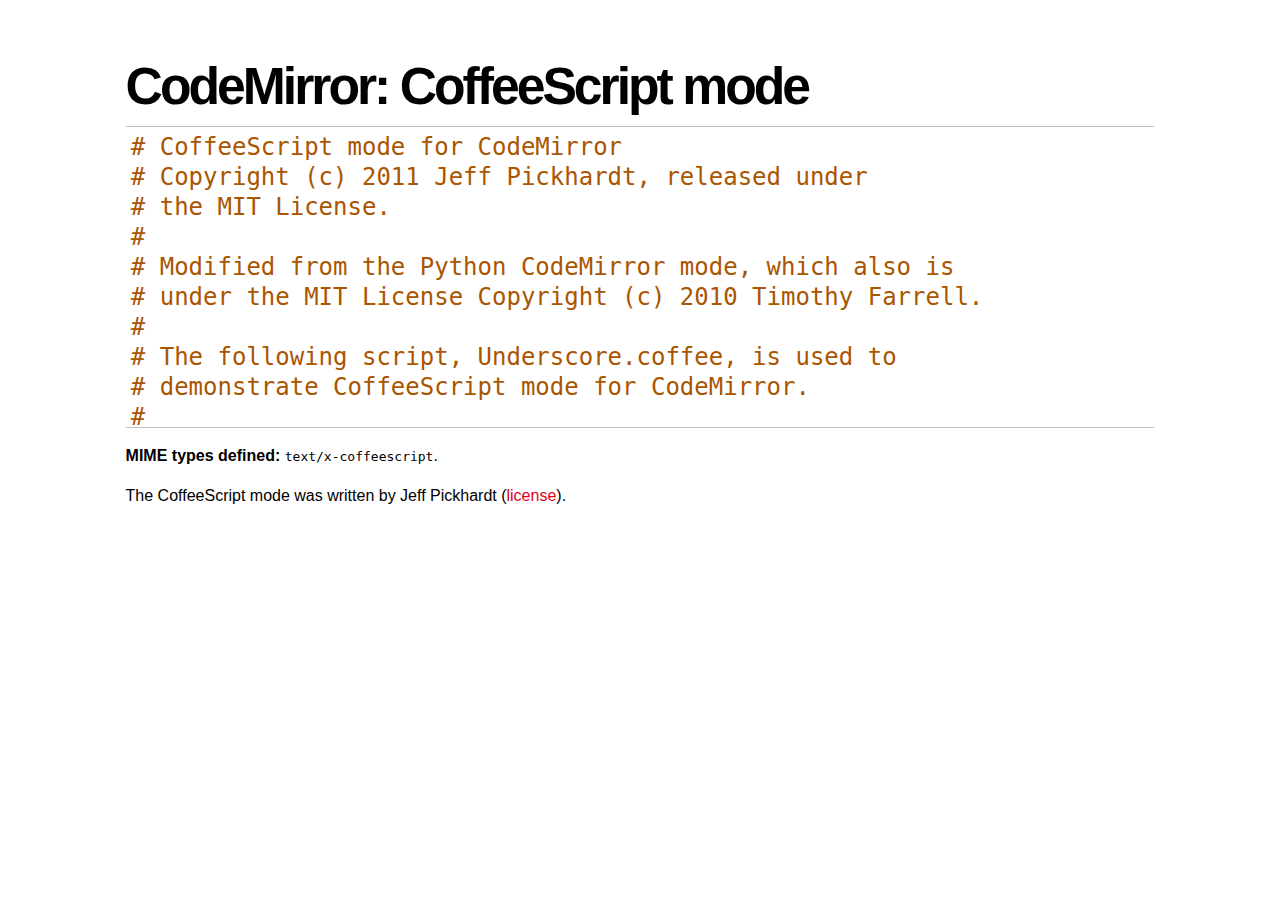
<file: lib/codemirror/mode/coffeescript/index.html>
<!doctype html>
<html>
  <head>
    <meta charset="utf-8">
    <title>CodeMirror: CoffeeScript mode</title>
    <link rel="stylesheet" href="../../lib/codemirror.css">
    <script src="../../lib/codemirror.js"></script>
    <script src="coffeescript.js"></script>
    <style>.CodeMirror {border-top: 1px solid silver; border-bottom: 1px solid silver;}</style>
    <link rel="stylesheet" href="../../doc/docs.css">
  </head>
  <body>
    <h1>CodeMirror: CoffeeScript mode</h1>
    <form><textarea id="code" name="code">
# CoffeeScript mode for CodeMirror
# Copyright (c) 2011 Jeff Pickhardt, released under
# the MIT License.
#
# Modified from the Python CodeMirror mode, which also is 
# under the MIT License Copyright (c) 2010 Timothy Farrell.
#
# The following script, Underscore.coffee, is used to 
# demonstrate CoffeeScript mode for CodeMirror.
#
# To download CoffeeScript mode for CodeMirror, go to:
# https://github.com/pickhardt/coffeescript-codemirror-mode

# **Underscore.coffee
# (c) 2011 Jeremy Ashkenas, DocumentCloud Inc.**
# Underscore is freely distributable under the terms of the
# [MIT license](http://en.wikipedia.org/wiki/MIT_License).
# Portions of Underscore are inspired by or borrowed from
# [Prototype.js](http://prototypejs.org/api), Oliver Steele's
# [Functional](http://osteele.com), and John Resig's
# [Micro-Templating](http://ejohn.org).
# For all details and documentation:
# http://documentcloud.github.com/underscore/


# Baseline setup
# --------------

# Establish the root object, `window` in the browser, or `global` on the server.
root = this


# Save the previous value of the `_` variable.
previousUnderscore = root._

### Multiline
    comment
###

# Establish the object that gets thrown to break out of a loop iteration.
# `StopIteration` is SOP on Mozilla.
breaker = if typeof(StopIteration) is 'undefined' then '__break__' else StopIteration


#### Docco style single line comment (title)


# Helper function to escape **RegExp** contents, because JS doesn't have one.
escapeRegExp = (string) -> string.replace(/([.*+?^${}()|[\]\/\\])/g, '\\$1')


# Save bytes in the minified (but not gzipped) version:
ArrayProto = Array.prototype
ObjProto = Object.prototype


# Create quick reference variables for speed access to core prototypes.
slice = ArrayProto.slice
unshift = ArrayProto.unshift
toString = ObjProto.toString
hasOwnProperty = ObjProto.hasOwnProperty
propertyIsEnumerable = ObjProto.propertyIsEnumerable


# All **ECMA5** native implementations we hope to use are declared here.
nativeForEach = ArrayProto.forEach
nativeMap = ArrayProto.map
nativeReduce = ArrayProto.reduce
nativeReduceRight = ArrayProto.reduceRight
nativeFilter = ArrayProto.filter
nativeEvery = ArrayProto.every
nativeSome = ArrayProto.some
nativeIndexOf = ArrayProto.indexOf
nativeLastIndexOf = ArrayProto.lastIndexOf
nativeIsArray = Array.isArray
nativeKeys = Object.keys


# Create a safe reference to the Underscore object for use below.
_ = (obj) -> new wrapper(obj)


# Export the Underscore object for **CommonJS**.
if typeof(exports) != 'undefined' then exports._ = _


# Export Underscore to global scope.
root._ = _


# Current version.
_.VERSION = '1.1.0'


# Collection Functions
# --------------------

# The cornerstone, an **each** implementation.
# Handles objects implementing **forEach**, arrays, and raw objects.
_.each = (obj, iterator, context) ->
  try
    if nativeForEach and obj.forEach is nativeForEach
      obj.forEach iterator, context
    else if _.isNumber obj.length
      iterator.call context, obj[i], i, obj for i in [0...obj.length]
    else
      iterator.call context, val, key, obj for own key, val of obj
  catch e
    throw e if e isnt breaker
  obj


# Return the results of applying the iterator to each element. Use JavaScript
# 1.6's version of **map**, if possible.
_.map = (obj, iterator, context) ->
  return obj.map(iterator, context) if nativeMap and obj.map is nativeMap
  results = []
  _.each obj, (value, index, list) ->
    results.push iterator.call context, value, index, list
  results


# **Reduce** builds up a single result from a list of values. Also known as
# **inject**, or **foldl**. Uses JavaScript 1.8's version of **reduce**, if possible.
_.reduce = (obj, iterator, memo, context) ->
  if nativeReduce and obj.reduce is nativeReduce
    iterator = _.bind iterator, context if context
    return obj.reduce iterator, memo
  _.each obj, (value, index, list) ->
    memo = iterator.call context, memo, value, index, list
  memo


# The right-associative version of **reduce**, also known as **foldr**. Uses
# JavaScript 1.8's version of **reduceRight**, if available.
_.reduceRight = (obj, iterator, memo, context) ->
  if nativeReduceRight and obj.reduceRight is nativeReduceRight
    iterator = _.bind iterator, context if context
    return obj.reduceRight iterator, memo
  reversed = _.clone(_.toArray(obj)).reverse()
  _.reduce reversed, iterator, memo, context


# Return the first value which passes a truth test.
_.detect = (obj, iterator, context) ->
  result = null
  _.each obj, (value, index, list) ->
    if iterator.call context, value, index, list
      result = value
      _.breakLoop()
  result


# Return all the elements that pass a truth test. Use JavaScript 1.6's
# **filter**, if it exists.
_.filter = (obj, iterator, context) ->
  return obj.filter iterator, context if nativeFilter and obj.filter is nativeFilter
  results = []
  _.each obj, (value, index, list) ->
    results.push value if iterator.call context, value, index, list
  results


# Return all the elements for which a truth test fails.
_.reject = (obj, iterator, context) ->
  results = []
  _.each obj, (value, index, list) ->
    results.push value if not iterator.call context, value, index, list
  results


# Determine whether all of the elements match a truth test. Delegate to
# JavaScript 1.6's **every**, if it is present.
_.every = (obj, iterator, context) ->
  iterator ||= _.identity
  return obj.every iterator, context if nativeEvery and obj.every is nativeEvery
  result = true
  _.each obj, (value, index, list) ->
    _.breakLoop() unless (result = result and iterator.call(context, value, index, list))
  result


# Determine if at least one element in the object matches a truth test. Use
# JavaScript 1.6's **some**, if it exists.
_.some = (obj, iterator, context) ->
  iterator ||= _.identity
  return obj.some iterator, context if nativeSome and obj.some is nativeSome
  result = false
  _.each obj, (value, index, list) ->
    _.breakLoop() if (result = iterator.call(context, value, index, list))
  result


# Determine if a given value is included in the array or object,
# based on `===`.
_.include = (obj, target) ->
  return _.indexOf(obj, target) isnt -1 if nativeIndexOf and obj.indexOf is nativeIndexOf
  return true for own key, val of obj when val is target
  false


# Invoke a method with arguments on every item in a collection.
_.invoke = (obj, method) ->
  args = _.rest arguments, 2
  (if method then val[method] else val).apply(val, args) for val in obj


# Convenience version of a common use case of **map**: fetching a property.
_.pluck = (obj, key) ->
  _.map(obj, (val) -> val[key])


# Return the maximum item or (item-based computation).
_.max = (obj, iterator, context) ->
  return Math.max.apply(Math, obj) if not iterator and _.isArray(obj)
  result = computed: -Infinity
  _.each obj, (value, index, list) ->
    computed = if iterator then iterator.call(context, value, index, list) else value
    computed >= result.computed and (result = {value: value, computed: computed})
  result.value


# Return the minimum element (or element-based computation).
_.min = (obj, iterator, context) ->
  return Math.min.apply(Math, obj) if not iterator and _.isArray(obj)
  result = computed: Infinity
  _.each obj, (value, index, list) ->
    computed = if iterator then iterator.call(context, value, index, list) else value
    computed < result.computed and (result = {value: value, computed: computed})
  result.value


# Sort the object's values by a criterion produced by an iterator.
_.sortBy = (obj, iterator, context) ->
  _.pluck(((_.map obj, (value, index, list) ->
    {value: value, criteria: iterator.call(context, value, index, list)}
  ).sort((left, right) ->
    a = left.criteria; b = right.criteria
    if a < b then -1 else if a > b then 1 else 0
  )), 'value')


# Use a comparator function to figure out at what index an object should
# be inserted so as to maintain order. Uses binary search.
_.sortedIndex = (array, obj, iterator) ->
  iterator ||= _.identity
  low = 0
  high = array.length
  while low < high
    mid = (low + high) >> 1
    if iterator(array[mid]) < iterator(obj) then low = mid + 1 else high = mid
  low


# Convert anything iterable into a real, live array.
_.toArray = (iterable) ->
  return [] if (!iterable)
  return iterable.toArray() if (iterable.toArray)
  return iterable if (_.isArray(iterable))
  return slice.call(iterable) if (_.isArguments(iterable))
  _.values(iterable)


# Return the number of elements in an object.
_.size = (obj) -> _.toArray(obj).length


# Array Functions
# ---------------

# Get the first element of an array. Passing `n` will return the first N
# values in the array. Aliased as **head**. The `guard` check allows it to work
# with **map**.
_.first = (array, n, guard) ->
  if n and not guard then slice.call(array, 0, n) else array[0]


# Returns everything but the first entry of the array. Aliased as **tail**.
# Especially useful on the arguments object. Passing an `index` will return
# the rest of the values in the array from that index onward. The `guard`
# check allows it to work with **map**.
_.rest = (array, index, guard) ->
  slice.call(array, if _.isUndefined(index) or guard then 1 else index)


# Get the last element of an array.
_.last = (array) -> array[array.length - 1]


# Trim out all falsy values from an array.
_.compact = (array) -> item for item in array when item


# Return a completely flattened version of an array.
_.flatten = (array) ->
  _.reduce array, (memo, value) ->
    return memo.concat(_.flatten(value)) if _.isArray value
    memo.push value
    memo
  , []


# Return a version of the array that does not contain the specified value(s).
_.without = (array) ->
  values = _.rest arguments
  val for val in _.toArray(array) when not _.include values, val


# Produce a duplicate-free version of the array. If the array has already
# been sorted, you have the option of using a faster algorithm.
_.uniq = (array, isSorted) ->
  memo = []
  for el, i in _.toArray array
    memo.push el if i is 0 || (if isSorted is true then _.last(memo) isnt el else not _.include(memo, el))
  memo


# Produce an array that contains every item shared between all the
# passed-in arrays.
_.intersect = (array) ->
  rest = _.rest arguments
  _.select _.uniq(array), (item) ->
    _.all rest, (other) ->
      _.indexOf(other, item) >= 0


# Zip together multiple lists into a single array -- elements that share
# an index go together.
_.zip = ->
  length = _.max _.pluck arguments, 'length'
  results = new Array length
  for i in [0...length]
    results[i] = _.pluck arguments, String i
  results


# If the browser doesn't supply us with **indexOf** (I'm looking at you, MSIE),
# we need this function. Return the position of the first occurrence of an
# item in an array, or -1 if the item is not included in the array.
_.indexOf = (array, item) ->
  return array.indexOf item if nativeIndexOf and array.indexOf is nativeIndexOf
  i = 0; l = array.length
  while l - i
    if array[i] is item then return i else i++
  -1


# Provide JavaScript 1.6's **lastIndexOf**, delegating to the native function,
# if possible.
_.lastIndexOf = (array, item) ->
  return array.lastIndexOf(item) if nativeLastIndexOf and array.lastIndexOf is nativeLastIndexOf
  i = array.length
  while i
    if array[i] is item then return i else i--
  -1


# Generate an integer Array containing an arithmetic progression. A port of
# [the native Python **range** function](http://docs.python.org/library/functions.html#range).
_.range = (start, stop, step) ->
  a = arguments
  solo = a.length <= 1
  i = start = if solo then 0 else a[0]
  stop = if solo then a[0] else a[1]
  step = a[2] or 1
  len = Math.ceil((stop - start) / step)
  return [] if len <= 0
  range = new Array len
  idx = 0
  loop
    return range if (if step > 0 then i - stop else stop - i) >= 0
    range[idx] = i
    idx++
    i+= step


# Function Functions
# ------------------

# Create a function bound to a given object (assigning `this`, and arguments,
# optionally). Binding with arguments is also known as **curry**.
_.bind = (func, obj) ->
  args = _.rest arguments, 2
  -> func.apply obj or root, args.concat arguments


# Bind all of an object's methods to that object. Useful for ensuring that
# all callbacks defined on an object belong to it.
_.bindAll = (obj) ->
  funcs = if arguments.length > 1 then _.rest(arguments) else _.functions(obj)
  _.each funcs, (f) -> obj[f] = _.bind obj[f], obj
  obj


# Delays a function for the given number of milliseconds, and then calls
# it with the arguments supplied.
_.delay = (func, wait) ->
  args = _.rest arguments, 2
  setTimeout((-> func.apply(func, args)), wait)


# Memoize an expensive function by storing its results.
_.memoize = (func, hasher) ->
  memo = {}
  hasher or= _.identity
  ->
    key = hasher.apply this, arguments
    return memo[key] if key of memo
    memo[key] = func.apply this, arguments


# Defers a function, scheduling it to run after the current call stack has
# cleared.
_.defer = (func) ->
  _.delay.apply _, [func, 1].concat _.rest arguments


# Returns the first function passed as an argument to the second,
# allowing you to adjust arguments, run code before and after, and
# conditionally execute the original function.
_.wrap = (func, wrapper) ->
  -> wrapper.apply wrapper, [func].concat arguments


# Returns a function that is the composition of a list of functions, each
# consuming the return value of the function that follows.
_.compose = ->
  funcs = arguments
  ->
    args = arguments
    for i in [funcs.length - 1..0] by -1
      args = [funcs[i].apply(this, args)]
    args[0]


# Object Functions
# ----------------

# Retrieve the names of an object's properties.
_.keys = nativeKeys or (obj) ->
  return _.range 0, obj.length if _.isArray(obj)
  key for key, val of obj


# Retrieve the values of an object's properties.
_.values = (obj) ->
  _.map obj, _.identity


# Return a sorted list of the function names available in Underscore.
_.functions = (obj) ->
  _.filter(_.keys(obj), (key) -> _.isFunction(obj[key])).sort()


# Extend a given object with all of the properties in a source object.
_.extend = (obj) ->
  for source in _.rest(arguments)
    obj[key] = val for key, val of source
  obj


# Create a (shallow-cloned) duplicate of an object.
_.clone = (obj) ->
  return obj.slice 0 if _.isArray obj
  _.extend {}, obj


# Invokes interceptor with the obj, and then returns obj.
# The primary purpose of this method is to "tap into" a method chain,
# in order to perform operations on intermediate results within
 the chain.
_.tap = (obj, interceptor) ->
  interceptor obj
  obj


# Perform a deep comparison to check if two objects are equal.
_.isEqual = (a, b) ->
  # Check object identity.
  return true if a is b
  # Different types?
  atype = typeof(a); btype = typeof(b)
  return false if atype isnt btype
  # Basic equality test (watch out for coercions).
  return true if `a == b`
  # One is falsy and the other truthy.
  return false if (!a and b) or (a and !b)
  # One of them implements an `isEqual()`?
  return a.isEqual(b) if a.isEqual
  # Check dates' integer values.
  return a.getTime() is b.getTime() if _.isDate(a) and _.isDate(b)
  # Both are NaN?
  return false if _.isNaN(a) and _.isNaN(b)
  # Compare regular expressions.
  if _.isRegExp(a) and _.isRegExp(b)
    return a.source is b.source and
           a.global is b.global and
           a.ignoreCase is b.ignoreCase and
           a.multiline is b.multiline
  # If a is not an object by this point, we can't handle it.
  return false if atype isnt 'object'
  # Check for different array lengths before comparing contents.
  return false if a.length and (a.length isnt b.length)
  # Nothing else worked, deep compare the contents.
  aKeys = _.keys(a); bKeys = _.keys(b)
  # Different object sizes?
  return false if aKeys.length isnt bKeys.length
  # Recursive comparison of contents.
  return false for key, val of a when !(key of b) or !_.isEqual(val, b[key])
  true


# Is a given array or object empty?
_.isEmpty = (obj) ->
  return obj.length is 0 if _.isArray(obj) or _.isString(obj)
  return false for own key of obj
  true


# Is a given value a DOM element?
_.isElement = (obj) -> obj and obj.nodeType is 1


# Is a given value an array?
_.isArray = nativeIsArray or (obj) -> !!(obj and obj.concat and obj.unshift and not obj.callee)


# Is a given variable an arguments object?
_.isArguments = (obj) -> obj and obj.callee


# Is the given value a function?
_.isFunction = (obj) -> !!(obj and obj.constructor and obj.call and obj.apply)


# Is the given value a string?
_.isString = (obj) -> !!(obj is '' or (obj and obj.charCodeAt and obj.substr))


# Is a given value a number?
_.isNumber = (obj) -> (obj is +obj) or toString.call(obj) is '[object Number]'


# Is a given value a boolean?
_.isBoolean = (obj) -> obj is true or obj is false


# Is a given value a Date?
_.isDate = (obj) -> !!(obj and obj.getTimezoneOffset and obj.setUTCFullYear)


# Is the given value a regular expression?
_.isRegExp = (obj) -> !!(obj and obj.exec and (obj.ignoreCase or obj.ignoreCase is false))


# Is the given value NaN -- this one is interesting. `NaN != NaN`, and
# `isNaN(undefined) == true`, so we make sure it's a number first.
_.isNaN = (obj) -> _.isNumber(obj) and window.isNaN(obj)


# Is a given value equal to null?
_.isNull = (obj) -> obj is null


# Is a given variable undefined?
_.isUndefined = (obj) -> typeof obj is 'undefined'


# Utility Functions
# -----------------

# Run Underscore.js in noConflict mode, returning the `_` variable to its
# previous owner. Returns a reference to the Underscore object.
_.noConflict = ->
  root._ = previousUnderscore
  this


# Keep the identity function around for default iterators.
_.identity = (value) -> value


# Run a function `n` times.
_.times = (n, iterator, context) ->
  iterator.call context, i for i in [0...n]


# Break out of the middle of an iteration.
_.breakLoop = -> throw breaker


# Add your own custom functions to the Underscore object, ensuring that
# they're correctly added to the OOP wrapper as well.
_.mixin = (obj) ->
  for name in _.functions(obj)
    addToWrapper name, _[name] = obj[name]


# Generate a unique integer id (unique within the entire client session).
# Useful for temporary DOM ids.
idCounter = 0
_.uniqueId = (prefix) ->
  (prefix or '') + idCounter++


# By default, Underscore uses **ERB**-style template delimiters, change the
# following template settings to use alternative delimiters.
_.templateSettings = {
  start: '<%'
  end: '%>'
  interpolate: /<%=(.+?)%>/g
}


# JavaScript templating a-la **ERB**, pilfered from John Resig's
# *Secrets of the JavaScript Ninja*, page 83.
# Single-quote fix from Rick Strahl.
# With alterations for arbitrary delimiters, and to preserve whitespace.
_.template = (str, data) ->
  c = _.templateSettings
  endMatch = new RegExp("'(?=[^"+c.end.substr(0, 1)+"]*"+escapeRegExp(c.end)+")","g")
  fn = new Function 'obj',
    'var p=[],print=function(){p.push.apply(p,arguments);};' +
    'with(obj||{}){p.push(\'' +
    str.replace(/\r/g, '\\r')
       .replace(/\n/g, '\\n')
       .replace(/\t/g, '\\t')
       .replace(endMatch,"���")
       .split("'").join("\\'")
       .split("���").join("'")
       .replace(c.interpolate, "',$1,'")
       .split(c.start).join("');")
       .split(c.end).join("p.push('") +
       "');}return p.join('');"
  if data then fn(data) else fn


# Aliases
# -------

_.forEach = _.each
_.foldl = _.inject = _.reduce
_.foldr = _.reduceRight
_.select = _.filter
_.all = _.every
_.any = _.some
_.contains = _.include
_.head = _.first
_.tail = _.rest
_.methods = _.functions


# Setup the OOP Wrapper
# ---------------------

# If Underscore is called as a function, it returns a wrapped object that
# can be used OO-style. This wrapper holds altered versions of all the
# underscore functions. Wrapped objects may be chained.
wrapper = (obj) ->
  this._wrapped = obj
  this


# Helper function to continue chaining intermediate results.
result = (obj, chain) ->
  if chain then _(obj).chain() else obj


# A method to easily add functions to the OOP wrapper.
addToWrapper = (name, func) ->
  wrapper.prototype[name] = ->
    args = _.toArray arguments
    unshift.call args, this._wrapped
    result func.apply(_, args), this._chain


# Add all ofthe Underscore functions to the wrapper object.
_.mixin _


# Add all mutator Array functions to the wrapper.
_.each ['pop', 'push', 'reverse', 'shift', 'sort', 'splice', 'unshift'], (name) ->
  method = Array.prototype[name]
  wrapper.prototype[name] = ->
    method.apply(this._wrapped, arguments)
    result(this._wrapped, this._chain)


# Add all accessor Array functions to the wrapper.
_.each ['concat', 'join', 'slice'], (name) ->
  method = Array.prototype[name]
  wrapper.prototype[name] = ->
    result(method.apply(this._wrapped, arguments), this._chain)


# Start chaining a wrapped Underscore object.
wrapper::chain = ->
  this._chain = true
  this


# Extracts the result from a wrapped and chained object.
wrapper::value = -> this._wrapped
</textarea></form>
    <script>
      var editor = CodeMirror.fromTextArea(document.getElementById("code"), {});
    </script>

    <p><strong>MIME types defined:</strong> <code>text/x-coffeescript</code>.</p>

    <p>The CoffeeScript mode was written by Jeff Pickhardt (<a href="LICENSE">license</a>).</p>

  </body>
</html>
</file>
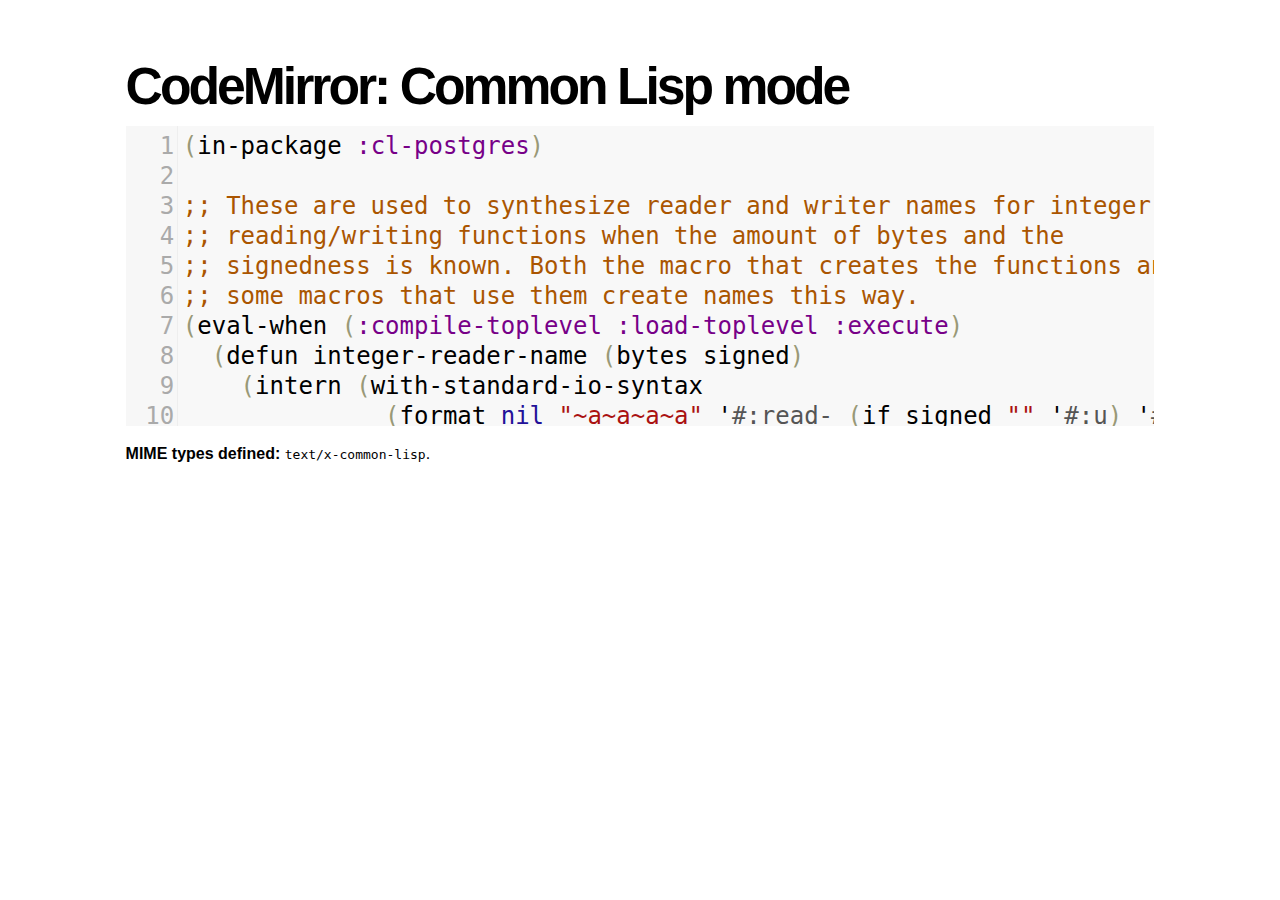
<file: lib/codemirror/mode/commonlisp/index.html>
<!doctype html>
<html>
  <head>
    <meta charset="utf-8">
    <title>CodeMirror: Common Lisp mode</title>
    <link rel="stylesheet" href="../../lib/codemirror.css">
    <script src="../../lib/codemirror.js"></script>
    <script src="commonlisp.js"></script>
    <style>.CodeMirror {background: #f8f8f8;}</style>
    <link rel="stylesheet" href="../../doc/docs.css">
  </head>
  <body>
    <h1>CodeMirror: Common Lisp mode</h1>
    <form><textarea id="code" name="code">(in-package :cl-postgres)

;; These are used to synthesize reader and writer names for integer
;; reading/writing functions when the amount of bytes and the
;; signedness is known. Both the macro that creates the functions and
;; some macros that use them create names this way.
(eval-when (:compile-toplevel :load-toplevel :execute)
  (defun integer-reader-name (bytes signed)
    (intern (with-standard-io-syntax
              (format nil "~a~a~a~a" '#:read- (if signed "" '#:u) '#:int bytes))))
  (defun integer-writer-name (bytes signed)
    (intern (with-standard-io-syntax
              (format nil "~a~a~a~a" '#:write- (if signed "" '#:u) '#:int bytes)))))

(defmacro integer-reader (bytes)
  "Create a function to read integers from a binary stream."
  (let ((bits (* bytes 8)))
    (labels ((return-form (signed)
               (if signed
                   `(if (logbitp ,(1- bits) result)
                        (dpb result (byte ,(1- bits) 0) -1)
                        result)
                   `result))
             (generate-reader (signed)
               `(defun ,(integer-reader-name bytes signed) (socket)
                  (declare (type stream socket)
                           #.*optimize*)
                  ,(if (= bytes 1)
                       `(let ((result (the (unsigned-byte 8) (read-byte socket))))
                          (declare (type (unsigned-byte 8) result))
                          ,(return-form signed))
                       `(let ((result 0))
                          (declare (type (unsigned-byte ,bits) result))
                          ,@(loop :for byte :from (1- bytes) :downto 0
                                   :collect `(setf (ldb (byte 8 ,(* 8 byte)) result)
                                                   (the (unsigned-byte 8) (read-byte socket))))
                          ,(return-form signed))))))
      `(progn
;; This causes weird errors on SBCL in some circumstances. Disabled for now.
;;         (declaim (inline ,(integer-reader-name bytes t)
;;                          ,(integer-reader-name bytes nil)))
         (declaim (ftype (function (t) (signed-byte ,bits))
                         ,(integer-reader-name bytes t)))
         ,(generate-reader t)
         (declaim (ftype (function (t) (unsigned-byte ,bits))
                         ,(integer-reader-name bytes nil)))
         ,(generate-reader nil)))))

(defmacro integer-writer (bytes)
  "Create a function to write integers to a binary stream."
  (let ((bits (* 8 bytes)))
    `(progn
      (declaim (inline ,(integer-writer-name bytes t)
                       ,(integer-writer-name bytes nil)))
      (defun ,(integer-writer-name bytes nil) (socket value)
        (declare (type stream socket)
                 (type (unsigned-byte ,bits) value)
                 #.*optimize*)
        ,@(if (= bytes 1)
              `((write-byte value socket))
              (loop :for byte :from (1- bytes) :downto 0
                    :collect `(write-byte (ldb (byte 8 ,(* byte 8)) value)
                               socket)))
        (values))
      (defun ,(integer-writer-name bytes t) (socket value)
        (declare (type stream socket)
                 (type (signed-byte ,bits) value)
                 #.*optimize*)
        ,@(if (= bytes 1)
              `((write-byte (ldb (byte 8 0) value) socket))
              (loop :for byte :from (1- bytes) :downto 0
                    :collect `(write-byte (ldb (byte 8 ,(* byte 8)) value)
                               socket)))
        (values)))))

;; All the instances of the above that we need.

(integer-reader 1)
(integer-reader 2)
(integer-reader 4)
(integer-reader 8)

(integer-writer 1)
(integer-writer 2)
(integer-writer 4)

(defun write-bytes (socket bytes)
  "Write a byte-array to a stream."
  (declare (type stream socket)
           (type (simple-array (unsigned-byte 8)) bytes)
           #.*optimize*)
  (write-sequence bytes socket))

(defun write-str (socket string)
  "Write a null-terminated string to a stream \(encoding it when UTF-8
support is enabled.)."
  (declare (type stream socket)
           (type string string)
           #.*optimize*)
  (enc-write-string string socket)
  (write-uint1 socket 0))

(declaim (ftype (function (t unsigned-byte)
                          (simple-array (unsigned-byte 8) (*)))
                read-bytes))
(defun read-bytes (socket length)
  "Read a byte array of the given length from a stream."
  (declare (type stream socket)
           (type fixnum length)
           #.*optimize*)
  (let ((result (make-array length :element-type '(unsigned-byte 8))))
    (read-sequence result socket)
    result))

(declaim (ftype (function (t) string) read-str))
(defun read-str (socket)
  "Read a null-terminated string from a stream. Takes care of encoding
when UTF-8 support is enabled."
  (declare (type stream socket)
           #.*optimize*)
  (enc-read-string socket :null-terminated t))

(defun skip-bytes (socket length)
  "Skip a given number of bytes in a binary stream."
  (declare (type stream socket)
           (type (unsigned-byte 32) length)
           #.*optimize*)
  (dotimes (i length)
    (read-byte socket)))

(defun skip-str (socket)
  "Skip a null-terminated string."
  (declare (type stream socket)
           #.*optimize*)
  (loop :for char :of-type fixnum = (read-byte socket)
        :until (zerop char)))

(defun ensure-socket-is-closed (socket &amp;key abort)
  (when (open-stream-p socket)
    (handler-case
        (close socket :abort abort)
      (error (error)
        (warn "Ignoring the error which happened while trying to close PostgreSQL socket: ~A" error)))))
</textarea></form>
    <script>
      var editor = CodeMirror.fromTextArea(document.getElementById("code"), {lineNumbers: true});
    </script>

    <p><strong>MIME types defined:</strong> <code>text/x-common-lisp</code>.</p>

  </body>
</html>
</file>
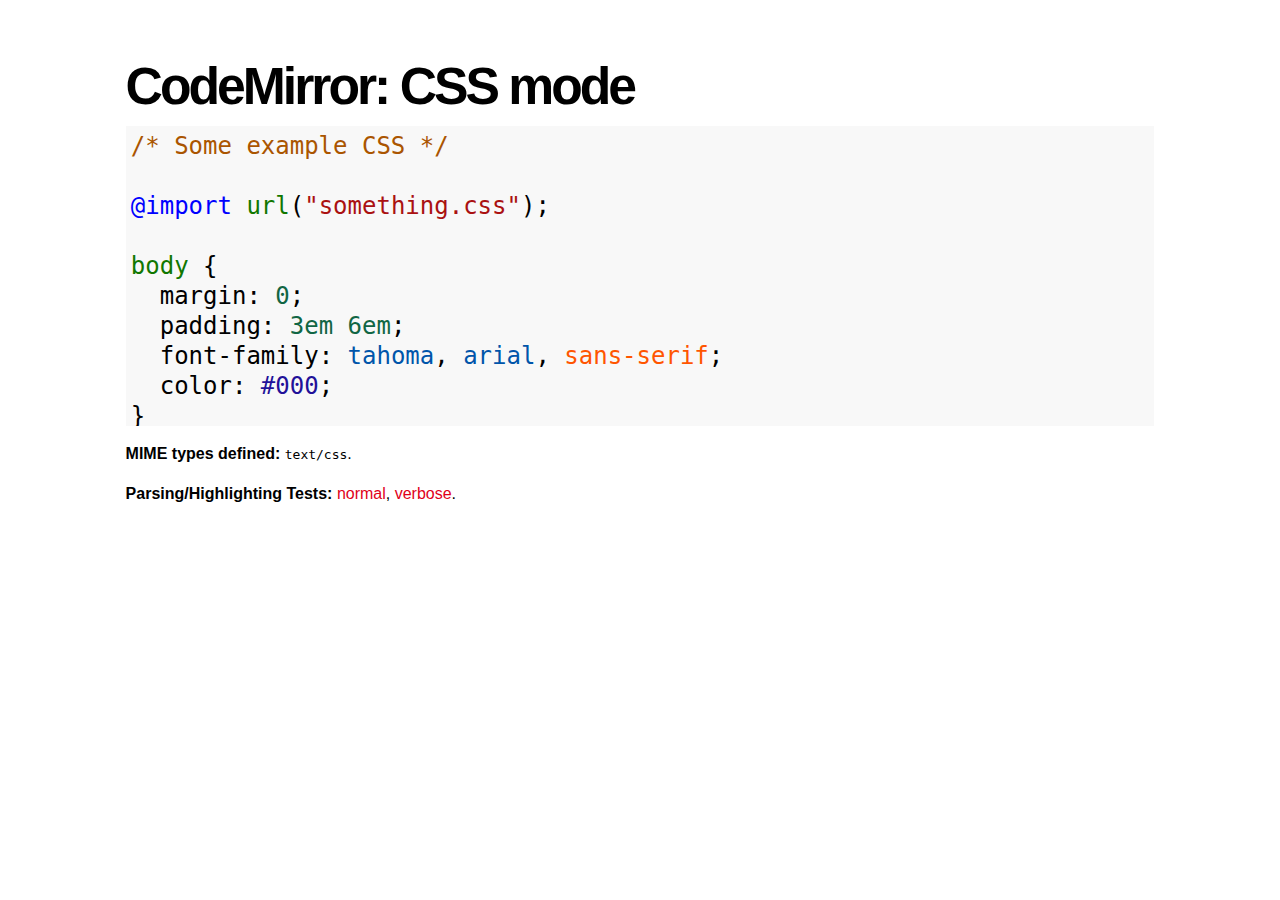
<file: lib/codemirror/mode/css/index.html>
<!doctype html>
<html>
  <head>
    <meta charset="utf-8">
    <title>CodeMirror: CSS mode</title>
    <link rel="stylesheet" href="../../lib/codemirror.css">
    <script src="../../lib/codemirror.js"></script>
    <script src="css.js"></script>
    <style>.CodeMirror {background: #f8f8f8;}</style>
    <link rel="stylesheet" href="../../doc/docs.css">
  </head>
  <body>
    <h1>CodeMirror: CSS mode</h1>
    <form><textarea id="code" name="code">
/* Some example CSS */

@import url("something.css");

body {
  margin: 0;
  padding: 3em 6em;
  font-family: tahoma, arial, sans-serif;
  color: #000;
}

#navigation a {
  font-weight: bold;
  text-decoration: none !important;
}

h1 {
  font-size: 2.5em;
}

h2 {
  font-size: 1.7em;
}

h1:before, h2:before {
  content: "::";
}

code {
  font-family: courier, monospace;
  font-size: 80%;
  color: #418A8A;
}
</textarea></form>
    <script>
      var editor = CodeMirror.fromTextArea(document.getElementById("code"), {});
    </script>

    <p><strong>MIME types defined:</strong> <code>text/css</code>.</p>

    <p><strong>Parsing/Highlighting Tests:</strong> <a href="../../test/index.html#css_*">normal</a>,  <a href="../../test/index.html#verbose,css_*">verbose</a>.</p>

  </body>
</html>
</file>
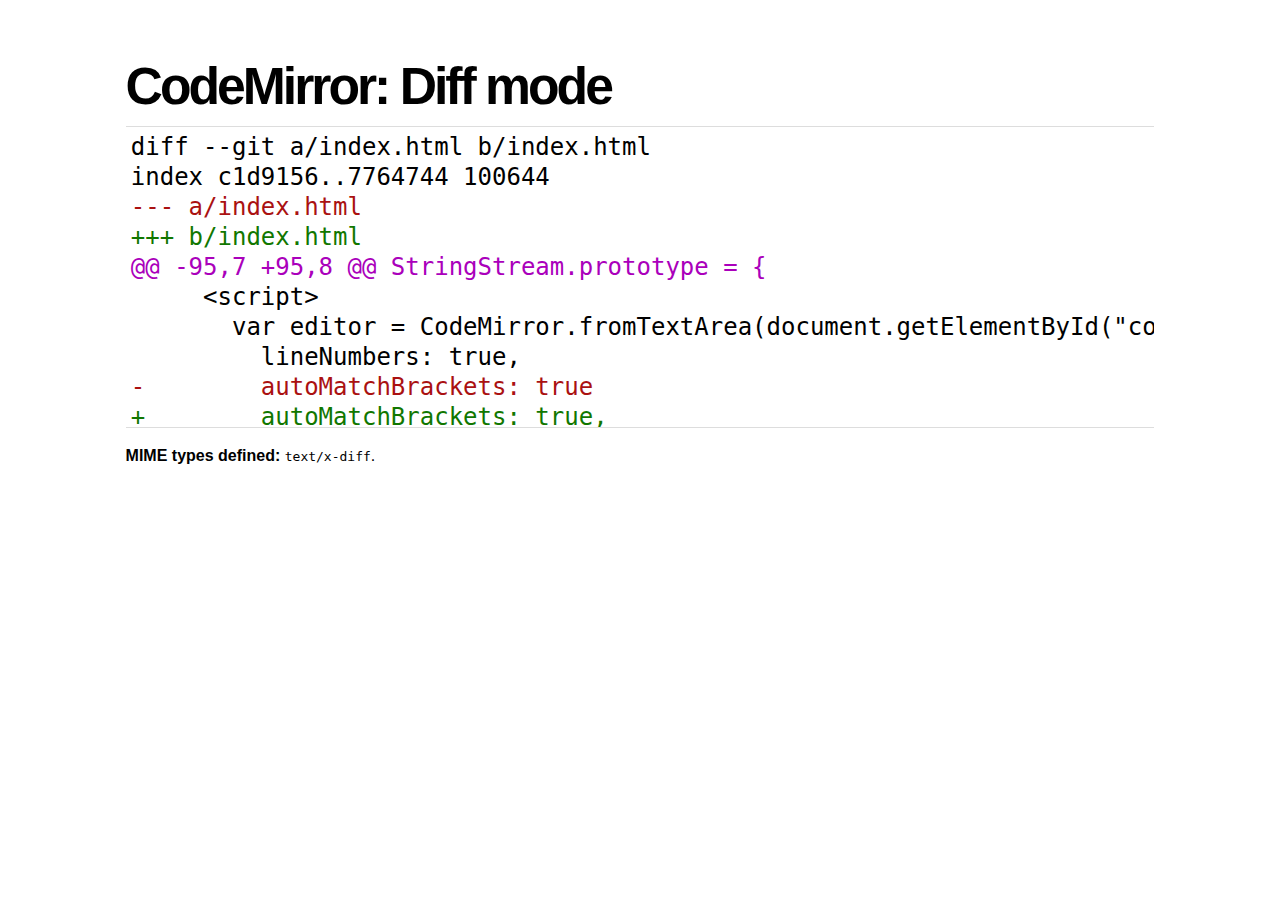
<file: lib/codemirror/mode/diff/index.html>
<!doctype html>
<html>
  <head>
    <meta charset="utf-8">
    <title>CodeMirror: Diff mode</title>
    <link rel="stylesheet" href="../../lib/codemirror.css">
    <script src="../../lib/codemirror.js"></script>
    <script src="diff.js"></script>
    <style>
      .CodeMirror {border-top: 1px solid #ddd; border-bottom: 1px solid #ddd;}
      span.cm-meta {color: #a0b !important;}
      span.cm-error { background-color: black; opacity: 0.4;}
      span.cm-error.cm-string { background-color: red; }
      span.cm-error.cm-tag { background-color: #2b2; }
    </style>
    <link rel="stylesheet" href="../../doc/docs.css">
  </head>
  <body>
    <h1>CodeMirror: Diff mode</h1>
    <form><textarea id="code" name="code">
diff --git a/index.html b/index.html
index c1d9156..7764744 100644
--- a/index.html
+++ b/index.html
@@ -95,7 +95,8 @@ StringStream.prototype = {
     <script>
       var editor = CodeMirror.fromTextArea(document.getElementById("code"), {
         lineNumbers: true,
-        autoMatchBrackets: true
+        autoMatchBrackets: true,
+      onGutterClick: function(x){console.log(x);}
       });
     </script>
   </body>
diff --git a/lib/codemirror.js b/lib/codemirror.js
index 04646a9..9a39cc7 100644
--- a/lib/codemirror.js
+++ b/lib/codemirror.js
@@ -399,10 +399,16 @@ var CodeMirror = (function() {
     }
 
     function onMouseDown(e) {
-      var start = posFromMouse(e), last = start;    
+      var start = posFromMouse(e), last = start, target = e.target();
       if (!start) return;
       setCursor(start.line, start.ch, false);
       if (e.button() != 1) return;
+      if (target.parentNode == gutter) {    
+        if (options.onGutterClick)
+          options.onGutterClick(indexOf(gutter.childNodes, target) + showingFrom);
+        return;
+      }
+
       if (!focused) onFocus();
 
       e.stop();
@@ -808,7 +814,7 @@ var CodeMirror = (function() {
       for (var i = showingFrom; i < showingTo; ++i) {
         var marker = lines[i].gutterMarker;
         if (marker) html.push('<div class="' + marker.style + '">' + htmlEscape(marker.text) + '</div>');
-        else html.push("<div>" + (options.lineNumbers ? i + 1 : "\u00a0") + "</div>");
+        else html.push("<div>" + (options.lineNumbers ? i + options.firstLineNumber : "\u00a0") + "</div>");
       }
       gutter.style.display = "none"; // TODO test whether this actually helps
       gutter.innerHTML = html.join("");
@@ -1371,10 +1377,8 @@ var CodeMirror = (function() {
         if (option == "parser") setParser(value);
         else if (option === "lineNumbers") setLineNumbers(value);
         else if (option === "gutter") setGutter(value);
-        else if (option === "readOnly") options.readOnly = value;
-        else if (option === "indentUnit") {options.indentUnit = indentUnit = value; setParser(options.parser);}
-        else if (/^(?:enterMode|tabMode|indentWithTabs|readOnly|autoMatchBrackets|undoDepth)$/.test(option)) options[option] = value;
-        else throw new Error("Can't set option " + option);
+        else if (option === "indentUnit") {options.indentUnit = value; setParser(options.parser);}
+        else options[option] = value;
       },
       cursorCoords: cursorCoords,
       undo: operation(undo),
@@ -1402,7 +1406,8 @@ var CodeMirror = (function() {
       replaceRange: operation(replaceRange),
 
       operation: function(f){return operation(f)();},
-      refresh: function(){updateDisplay([{from: 0, to: lines.length}]);}
+      refresh: function(){updateDisplay([{from: 0, to: lines.length}]);},
+      getInputField: function(){return input;}
     };
     return instance;
   }
@@ -1420,6 +1425,7 @@ var CodeMirror = (function() {
     readOnly: false,
     onChange: null,
     onCursorActivity: null,
+    onGutterClick: null,
     autoMatchBrackets: false,
     workTime: 200,
     workDelay: 300,
</textarea></form>
    <script>
      var editor = CodeMirror.fromTextArea(document.getElementById("code"), {});
    </script>

    <p><strong>MIME types defined:</strong> <code>text/x-diff</code>.</p>

  </body>
</html>
</file>
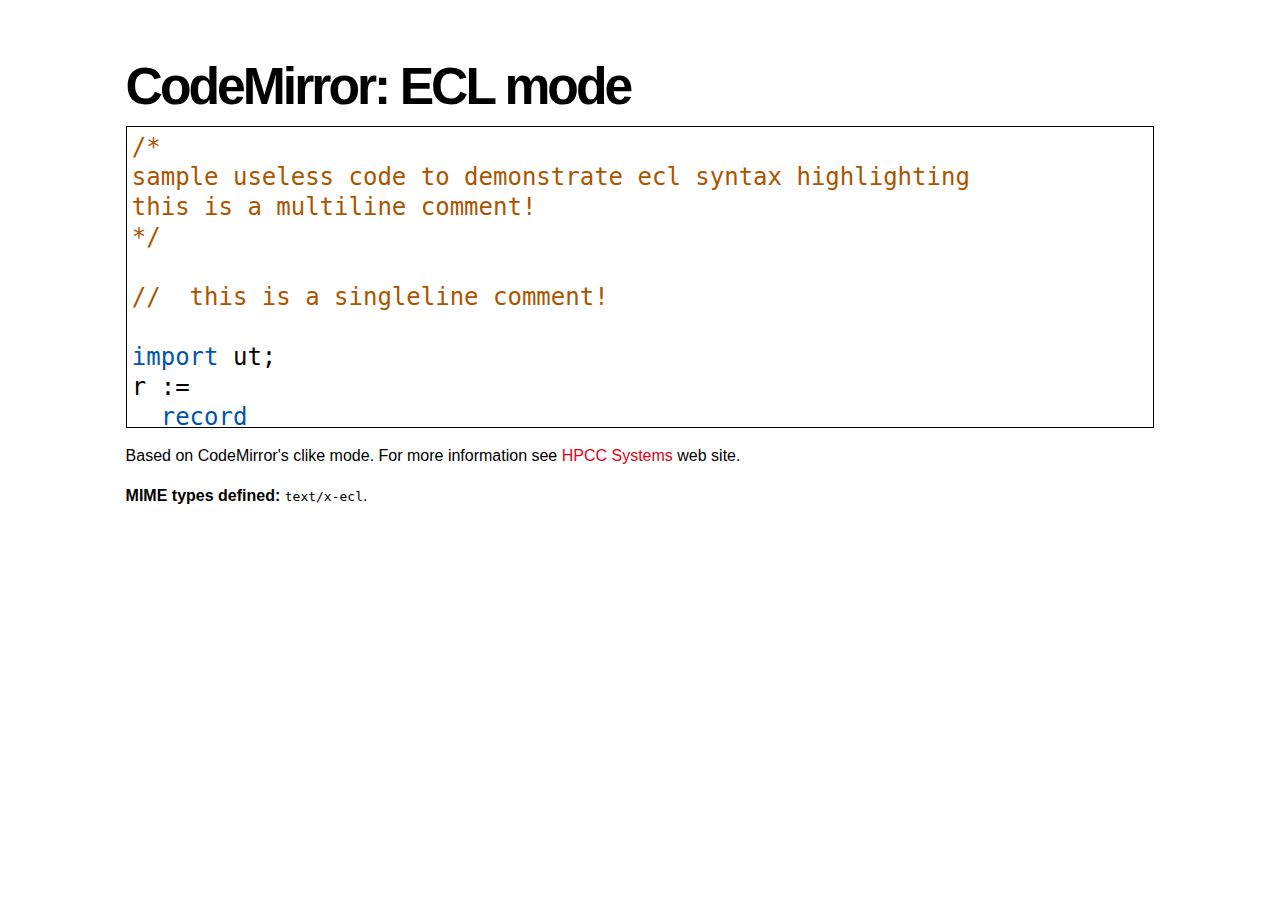
<file: lib/codemirror/mode/ecl/index.html>
﻿<!doctype html>
<html>
  <head>
    <title>CodeMirror: ECL mode</title>
    <link rel="stylesheet" href="../../lib/codemirror.css">
    <script src="../../lib/codemirror.js"></script>
    <script src="ecl.js"></script>
    <link rel="stylesheet" href="../../doc/docs.css">
    <style>.CodeMirror {border: 1px solid black;}</style>
  </head>
  <body>
    <h1>CodeMirror: ECL mode</h1>
    <form><textarea id="code" name="code">
/*
sample useless code to demonstrate ecl syntax highlighting
this is a multiline comment!
*/

//  this is a singleline comment!

import ut;
r := 
  record
   string22 s1 := '123';
   integer4 i1 := 123;
  end;
#option('tmp', true);
d := dataset('tmp::qb', r, thor);
output(d);
</textarea></form>
    <script>
      var editor = CodeMirror.fromTextArea(document.getElementById("code"), {
        tabMode: "indent",
        matchBrackets: true,
      });
    </script>

    <p>Based on CodeMirror's clike mode.  For more information see <a href="http://hpccsystems.com">HPCC Systems</a> web site.</p>
    <p><strong>MIME types defined:</strong> <code>text/x-ecl</code>.</p>

  </body>
</html>
</file>
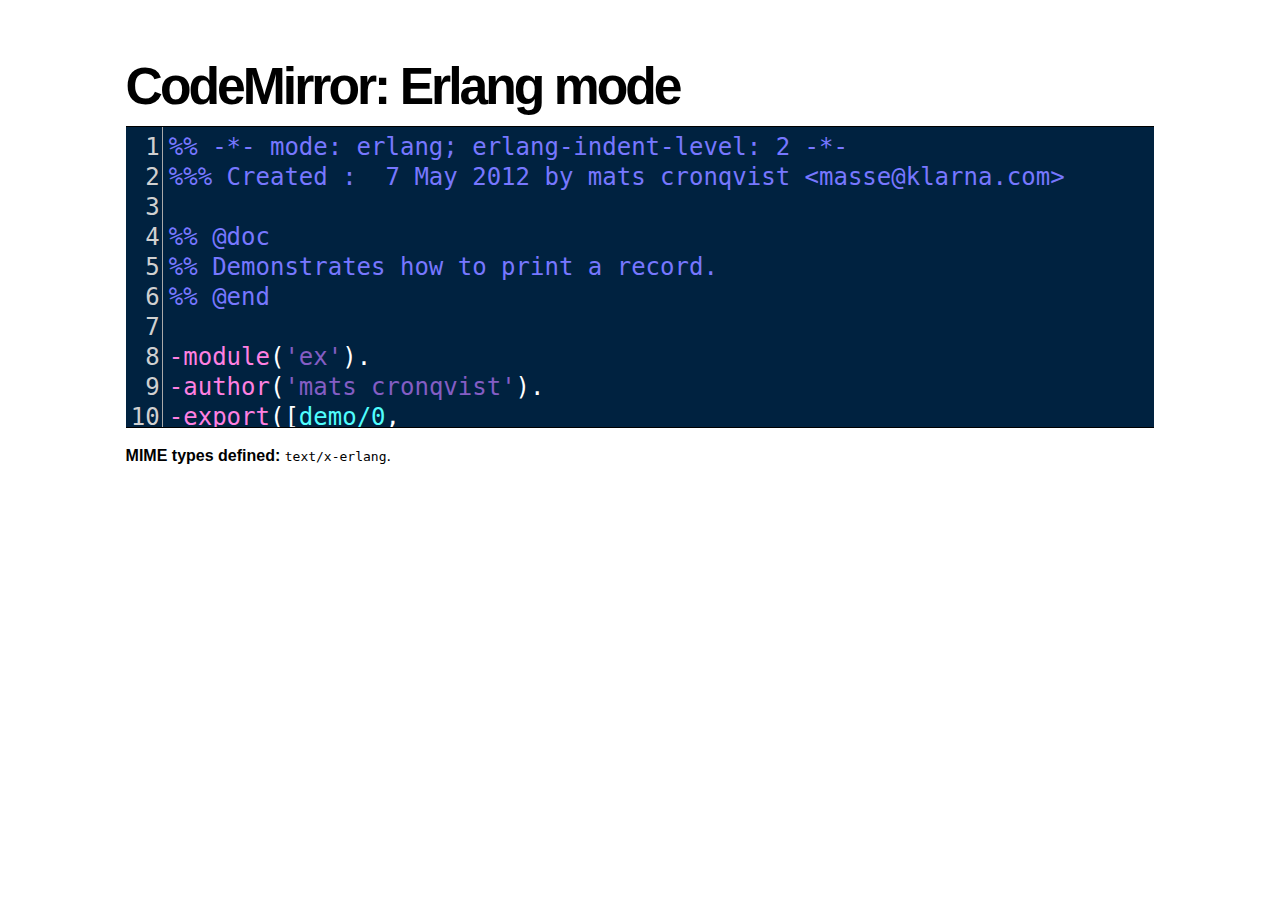
<file: lib/codemirror/mode/erlang/index.html>
<!doctype html>
<html>
  <head>
    <meta charset="utf-8">
    <title>CodeMirror: Erlang mode</title>
    <link rel="stylesheet" href="../../lib/codemirror.css">
    <script src="../../lib/codemirror.js"></script>
    <script src="erlang.js"></script>
    <link rel="stylesheet" href="../../theme/erlang-dark.css">
    <style type="text/css">.CodeMirror {border-top: 1px solid black; border-bottom: 1px solid black;}</style>
    <link rel="stylesheet" href="../../doc/docs.css">
  </head>
  <body>
    <h1>CodeMirror: Erlang mode</h1>

<form><textarea id="code" name="code">
%% -*- mode: erlang; erlang-indent-level: 2 -*-
%%% Created :  7 May 2012 by mats cronqvist <masse@klarna.com>

%% @doc
%% Demonstrates how to print a record.
%% @end

-module('ex').
-author('mats cronqvist').
-export([demo/0,
         rec_info/1]).

-record(demo,{a="One",b="Two",c="Three",d="Four"}).

rec_info(demo) -> record_info(fields,demo).

demo() -> expand_recs(?MODULE,#demo{a="A",b="BB"}).
  
expand_recs(M,List) when is_list(List) ->
  [expand_recs(M,L)||L<-List];
expand_recs(M,Tup) when is_tuple(Tup) ->
  case tuple_size(Tup) of
    L when L < 1 -> Tup;
    L ->
      try Fields = M:rec_info(element(1,Tup)),
          L = length(Fields)+1,
          lists:zip(Fields,expand_recs(M,tl(tuple_to_list(Tup))))
      catch _:_ ->
          list_to_tuple(expand_recs(M,tuple_to_list(Tup)))
      end
  end;
expand_recs(_,Term) ->
  Term.
</textarea></form>

    <script>
      var editor = CodeMirror.fromTextArea(document.getElementById("code"), {
        lineNumbers: true,
        matchBrackets: true,
        extraKeys: {"Tab":  "indentAuto"},
        theme: "erlang-dark"
      });
    </script>

    <p><strong>MIME types defined:</strong> <code>text/x-erlang</code>.</p>
  </body>
</html>
</file>
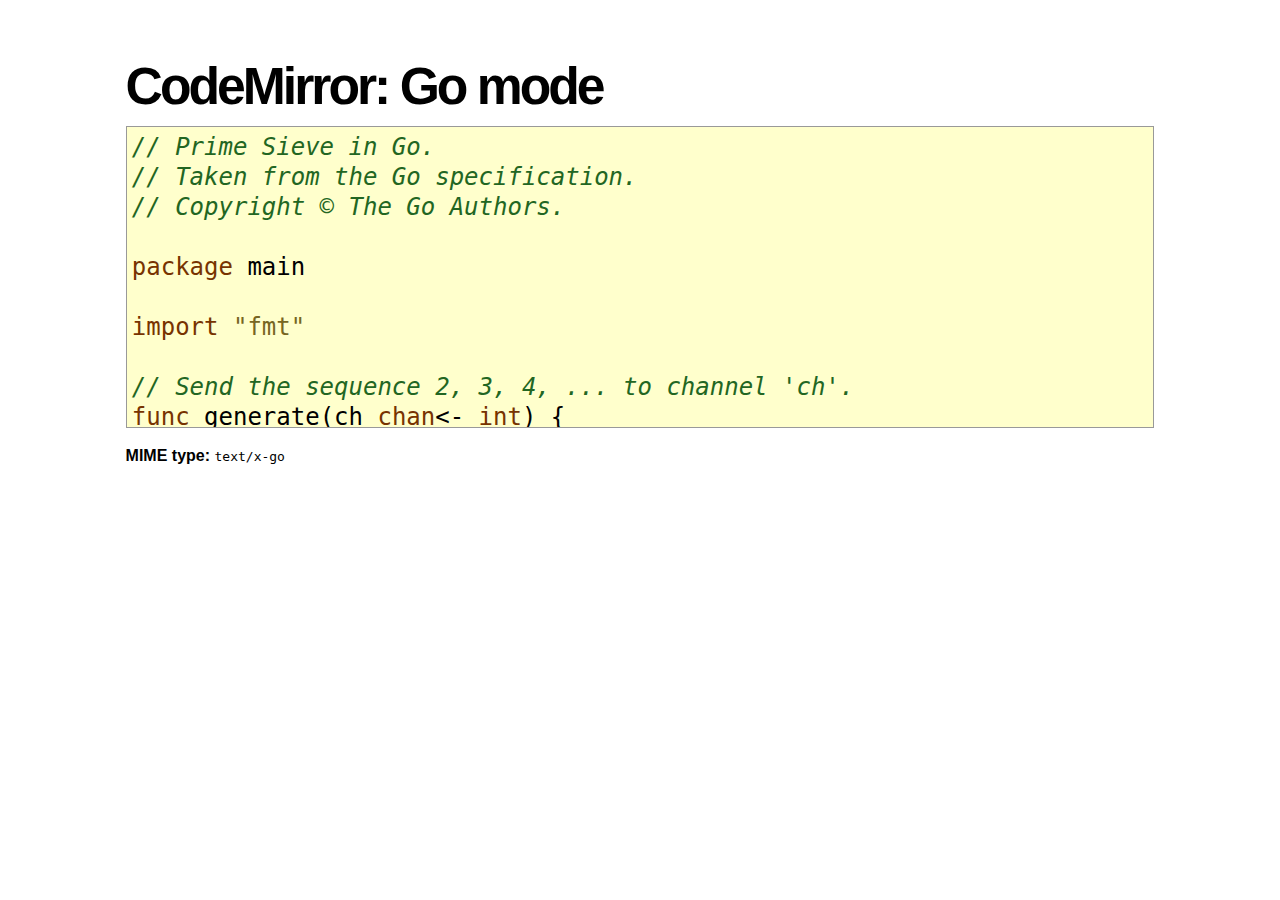
<file: lib/codemirror/mode/go/index.html>
<!doctype html>
<html>
  <head>
    <meta charset="utf-8">
    <title>CodeMirror: Go mode</title>
    <link rel="stylesheet" href="../../lib/codemirror.css">
    <link rel="stylesheet" href="../../theme/elegant.css">
    <script src="../../lib/codemirror.js"></script>
    <script src="go.js"></script>
    <link rel="stylesheet" href="../../doc/docs.css">
    <style>.CodeMirror {border:1px solid #999; background:#ffc}</style>
  </head>
  <body>
    <h1>CodeMirror: Go mode</h1>

<form><textarea id="code" name="code">
// Prime Sieve in Go.
// Taken from the Go specification.
// Copyright © The Go Authors.

package main

import "fmt"

// Send the sequence 2, 3, 4, ... to channel 'ch'.
func generate(ch chan&lt;- int) {
	for i := 2; ; i++ {
		ch &lt;- i  // Send 'i' to channel 'ch'
	}
}

// Copy the values from channel 'src' to channel 'dst',
// removing those divisible by 'prime'.
func filter(src &lt;-chan int, dst chan&lt;- int, prime int) {
	for i := range src {    // Loop over values received from 'src'.
		if i%prime != 0 {
			dst &lt;- i  // Send 'i' to channel 'dst'.
		}
	}
}

// The prime sieve: Daisy-chain filter processes together.
func sieve() {
	ch := make(chan int)  // Create a new channel.
	go generate(ch)       // Start generate() as a subprocess.
	for {
		prime := &lt;-ch
		fmt.Print(prime, "\n")
		ch1 := make(chan int)
		go filter(ch, ch1, prime)
		ch = ch1
	}
}

func main() {
	sieve()
}
</textarea></form>

    <script>
      var editor = CodeMirror.fromTextArea(document.getElementById("code"), {
        theme: "elegant",
        matchBrackets: true,
        indentUnit: 8,
        tabSize: 8,
        indentWithTabs: true,
        mode: "text/x-go"
      });
    </script>

    <p><strong>MIME type:</strong> <code>text/x-go</code></p>
  </body>
</html>
</file>
<file: k2js_demo/demo.css>
body{
  background-color: #FFFFFF;
  color: #000000;
  margin :0px;
  text-align: center;
}

h1{
  font: bold 2em serif;
  color: #CCCCCC;
  letter-spacing: 0.4em;
  margin: 40px;
  padding: 0px;
  border-bottom: double 3px #CCCCCC;
}

img.mini{
  margin:20px;
  cursor: pointer;
}

div.haikei{
  width:100%;                      /*横幅（100%）*/
  height:100%;                     /*高さ（100%）*/
  position:absolute;               /*絶対位置でレイヤー化*/
  top:0px; left:0px;               /*位置指定（上0px、左0px）*/
  z-index: 1;                      /*重なり順（1番目）*/
  background-color:#FFFFFF;        /*背景色（黒色）*/
  display: none;                   /*表示（非表示）*/
}

canvas.big{
  position:absolute;               /*絶対位置でレイヤー化*/
  top:0px; left:0px;               /*位置指定（上0px、左0px）*/
  z-index: 2;                      /*重なり順（2番目）*/
  border: solid 10px #000000;      /*枠線（実線、10ピクセル、白色）*/
  display: none;                   /*表示（非表示）*/
}

p.cl{
  height: 40px;                    /*高さ（30ピクセル）*/
  position:absolute;               /*絶対位置でレイヤー化*/
  top:0px; left:0px;               /*位置指定（上0px、左0px）*/
  z-index: 3;                      /*重なり順（3番目）*/
  font: bold 12pt sans-serif;      /*フォント（太字、12pt、ゴシック）*/
  text-align: center;               /*文字揃え（右揃え）*/
  background-color:#FFFFFF;        /*背景色（白色）*/
  padding: 0px;                   /*内部余白（10ピクセル）*/
  margin: 0px;                     /*外部余白（0ピクセル）*/
  cursor: pointer;                 /*カーソル形状（ポインタ）*/
  display: none;                   /*表示（非表示）*/
}

canvas{
    background-color:#000; border: 1px solid #999; 
}
</file>
<file: lib/codemirror/doc/docs.css>
body {
  font-family: Droid Sans, Arial, sans-serif;
  line-height: 1.5;
  max-width: 64.3em;
  margin: 3em auto;
  padding: 0 1em;
}

h1 {
  letter-spacing: -3px;
  font-size: 3.23em;
  font-weight: bold;
  margin: 0;
}

h2 {
  font-size: 1.23em;
  font-weight: bold;
  margin: .5em 0;
  letter-spacing: -1px;
}

h3 {
  font-size: 1em;
  font-weight: bold;
  margin: .4em 0;
}

pre {
  background-color: #eee;
  -moz-border-radius: 6px;
  -webkit-border-radius: 6px;
  border-radius: 6px;
  padding: 1em;
}

pre.code {
  margin: 0 1em;
}

.grey {
  background-color: #eee;
  border-radius: 6px;
  margin-bottom: 1.65em;
  margin-top: 0.825em;
  padding: 0.825em 1.65em;
  position: relative;
}

img.logo {
  position: absolute;
  right: -1em;
  bottom: 4px;
  max-width: 23.6875em; /* Scale image down with text to prevent clipping */
}

.grey > pre {
  background:none;
  border-radius:0;
  padding:0;
  margin:0;
  font-size:2.2em;
  line-height:1.2em;
}

a:link, a:visited, .quasilink {
  color: #df0019;
  cursor: pointer;
  text-decoration: none;
}

a:hover, .quasilink:hover {
  color: #800004;
}

h1 a:link, h1 a:visited, h1 a:hover {
  color: black;
}

ul {
  margin: 0;
  padding-left: 1.2em;
}

a.download {
  color: white;
  background-color: #df0019;
  width: 100%;
  display: block;
  text-align: center;
  font-size: 1.23em;
  font-weight: bold;
  text-decoration: none;
  -moz-border-radius: 6px;
  -webkit-border-radius: 6px;
  border-radius: 6px;
  padding: .5em 0;
  margin-bottom: 1em;
}

a.download:hover {
  background-color: #bb0010;
}

.rel {
  margin-bottom: 0;
}

.rel-note {
  color: #777;
  font-size: .9em;
  margin-top: .1em;
}

.logo-braces {
  color: #df0019;
  position: relative;
  top: -4px;
}

.blk {
  float: left;
}

.left {
  width: 37em;
  padding-right: 6.53em;
  padding-bottom: 1em;
}

.left1 {
  width: 15.24em;
  padding-right: 6.45em;
}

.left2 {
  width: 15.24em;
}

.right {
  width: 20.68em;
}

.leftbig {
  width: 42.44em;
  padding-right: 6.53em;
}

.rightsmall {
  width: 15.24em;
}

.clear:after {
  visibility: hidden;
  display: block;
  font-size: 0;
  content: " ";
  clear: both;
  height: 0;
}
.clear { display: inline-block; }
/* start commented backslash hack \*/
* html .clear { height: 1%; }
.clear { display: block; }
/* close commented backslash hack */
</file>
<file: lib/codemirror/lib/codemirror.css>
.CodeMirror {
  line-height: 1em;
  font-family: monospace;

  /* Necessary so the scrollbar can be absolutely positioned within the wrapper on Lion. */
  position: relative;
  /* This prevents unwanted scrollbars from showing up on the body and wrapper in IE. */
  overflow: hidden;
}

.CodeMirror-scroll {
  overflow: auto;
  height: 300px;
  /* This is needed to prevent an IE[67] bug where the scrolled content
     is visible outside of the scrolling box. */
  position: relative;
  outline: none;
}

/* Vertical scrollbar */
.CodeMirror-scrollbar {
  position: absolute;
  right: 0; top: 0;
  overflow-x: hidden;
  overflow-y: scroll;
  z-index: 5;
}
.CodeMirror-scrollbar-inner {
  /* This needs to have a nonzero width in order for the scrollbar to appear
     in Firefox and IE9. */
  width: 1px;
}
.CodeMirror-scrollbar.cm-sb-overlap {
  /* Ensure that the scrollbar appears in Lion, and that it overlaps the content
     rather than sitting to the right of it. */
  position: absolute;
  z-index: 1;
  float: none;
  right: 0;
  min-width: 12px;
}
.CodeMirror-scrollbar.cm-sb-nonoverlap {
  min-width: 12px;
}
.CodeMirror-scrollbar.cm-sb-ie7 {
  min-width: 18px;
}

.CodeMirror-gutter {
  position: absolute; left: 0; top: 0;
  z-index: 10;
  background-color: #f7f7f7;
  border-right: 1px solid #eee;
  min-width: 2em;
  height: 100%;
}
.CodeMirror-gutter-text {
  color: #aaa;
  text-align: right;
  padding: .4em .2em .4em .4em;
  white-space: pre !important;
  cursor: default;
}
.CodeMirror-lines {
  padding: .4em;
  white-space: pre;
  cursor: text;
}

/* -------------------------------------------------------------------------- */
/* [ET2012 Demo] Code Visualization CSS */

.CodeMirror pre {
  -moz-border-radius: 0;
  -webkit-border-radius: 0;
  -o-border-radius: 0;
  border-radius: 0;
  border-width: 0; margin: 0; padding: 0; background: transparent;
  font-family: inherit;
  font-size: 24px;
  /*font-size: inherit;*/
  padding: 0; margin: 0;
  white-space: pre;
  word-wrap: normal;
  line-height: 30px;
  /*line-height: inherit;*/
  color: inherit;
  box-shadow: 0px 0px 0px; /* disable reveal box shadow */
}

.CodeMirror-wrap pre {
  word-wrap: break-word;
  white-space: pre-wrap;
  word-break: normal;
}
.CodeMirror-wrap .CodeMirror-scroll {
  overflow-x: hidden;
}

.CodeMirror textarea {
  outline: none !important;
}

.CodeMirror pre.CodeMirror-cursor {
  z-index: 10;
  position: absolute;
  visibility: hidden;
  border-left: 1px solid black;
  border-right: none;
  width: 0;
}
.cm-keymap-fat-cursor pre.CodeMirror-cursor {
  width: auto;
  border: 0;
  background: transparent;
  background: rgba(0, 200, 0, .4);
  filter: progid:DXImageTransform.Microsoft.gradient(startColorstr=#6600c800, endColorstr=#4c00c800);
}
/* Kludge to turn off filter in ie9+, which also accepts rgba */
.cm-keymap-fat-cursor pre.CodeMirror-cursor:not(#nonsense_id) {
  filter: progid:DXImageTransform.Microsoft.gradient(enabled=false);
}
.CodeMirror pre.CodeMirror-cursor.CodeMirror-overwrite {}
.CodeMirror-focused pre.CodeMirror-cursor {
  visibility: visible;
}

div.CodeMirror-selected { background: #d9d9d9; }
.CodeMirror-focused div.CodeMirror-selected { background: #d7d4f0; }

.CodeMirror-searching {
  background: #ffa;
  background: rgba(255, 255, 0, .4);
}

/* Default theme */

.cm-s-default span.cm-keyword {color: #708;}
.cm-s-default span.cm-atom {color: #219;}
.cm-s-default span.cm-number {color: #164;}
.cm-s-default span.cm-def {color: #00f;}
.cm-s-default span.cm-variable {color: black;}
.cm-s-default span.cm-variable-2 {color: #05a;}
.cm-s-default span.cm-variable-3 {color: #085;}
.cm-s-default span.cm-property {color: black;}
.cm-s-default span.cm-operator {color: black;}
.cm-s-default span.cm-comment {color: #a50;}
.cm-s-default span.cm-string {color: #a11;}
.cm-s-default span.cm-string-2 {color: #f50;}
.cm-s-default span.cm-meta {color: #555;}
.cm-s-default span.cm-error {color: #f00;}
.cm-s-default span.cm-qualifier {color: #555;}
.cm-s-default span.cm-builtin {color: #30a;}
.cm-s-default span.cm-bracket {color: #997;}
.cm-s-default span.cm-tag {color: #170;}
.cm-s-default span.cm-attribute {color: #00c;}
.cm-s-default span.cm-header {color: blue;}
.cm-s-default span.cm-quote {color: #090;}
.cm-s-default span.cm-hr {color: #999;}
.cm-s-default span.cm-link {color: #00c;}

span.cm-header, span.cm-strong {font-weight: bold;}
span.cm-em {font-style: italic;}
span.cm-emstrong {font-style: italic; font-weight: bold;}
span.cm-link {text-decoration: underline;}

span.cm-invalidchar {color: #f00;}

div.CodeMirror span.CodeMirror-matchingbracket {color: #0f0;}
div.CodeMirror span.CodeMirror-nonmatchingbracket {color: #f22;}

@media print {

  /* Hide the cursor when printing */
  .CodeMirror pre.CodeMirror-cursor {
    visibility: hidden;
  }

}
</file>
<file: lib/codemirror/test/mode_test.css>
.mt-output .mt-token {
  border: 1px solid #ddd;
  white-space: pre;
  font-family: "Consolas", monospace;
  text-align: center;
}

.mt-output .mt-style {
  font-size: x-small;
}
</file>
<file: lib/codemirror/theme/erlang-dark.css>
.cm-s-erlang-dark { background: #002240; color: white; }
.cm-s-erlang-dark div.CodeMirror-selected { background: #b36539 !important; }
.cm-s-erlang-dark .CodeMirror-gutter { background: #002240; border-right: 1px solid #aaa; }
.cm-s-erlang-dark .CodeMirror-gutter-text { color: #d0d0d0; }
.cm-s-erlang-dark .CodeMirror-cursor { border-left: 1px solid white !important; }

.cm-s-erlang-dark span.cm-atom       { color: #845dc4; }
.cm-s-erlang-dark span.cm-attribute  { color: #ff80e1; }
.cm-s-erlang-dark span.cm-bracket    { color: #ff9d00; }
.cm-s-erlang-dark span.cm-builtin    { color: #eeaaaa; }
.cm-s-erlang-dark span.cm-comment    { color: #7777ff; }
.cm-s-erlang-dark span.cm-def        { color: #ee77aa; }
.cm-s-erlang-dark span.cm-error      { color: #9d1e15; }
.cm-s-erlang-dark span.cm-keyword    { color: #ffee80; }
.cm-s-erlang-dark span.cm-meta       { color: #50fefe; }
.cm-s-erlang-dark span.cm-number     { color: #ffd0d0; }
.cm-s-erlang-dark span.cm-operator   { color: #dd1111; }
.cm-s-erlang-dark span.cm-string     { color: #3ad900; }
.cm-s-erlang-dark span.cm-tag        { color: #9effff; }
.cm-s-erlang-dark span.cm-variable   { color: #50fe50; }
.cm-s-erlang-dark span.cm-variable-2 { color: #ee00ee; }
</file>
<file: lib/codemirror/theme/elegant.css>
.cm-s-elegant span.cm-number, .cm-s-elegant span.cm-string, .cm-s-elegant span.cm-atom {color: #762;}
.cm-s-elegant span.cm-comment {color: #262; font-style: italic; line-height: 1em;}
.cm-s-elegant span.cm-meta {color: #555; font-style: italic; line-height: 1em;}
.cm-s-elegant span.cm-variable {color: black;}
.cm-s-elegant span.cm-variable-2 {color: #b11;}
.cm-s-elegant span.cm-qualifier {color: #555;}
.cm-s-elegant span.cm-keyword {color: #730;}
.cm-s-elegant span.cm-builtin {color: #30a;}
.cm-s-elegant span.cm-error {background-color: #fdd;}
.cm-s-elegant span.cm-link {color: #762;}
</file>
